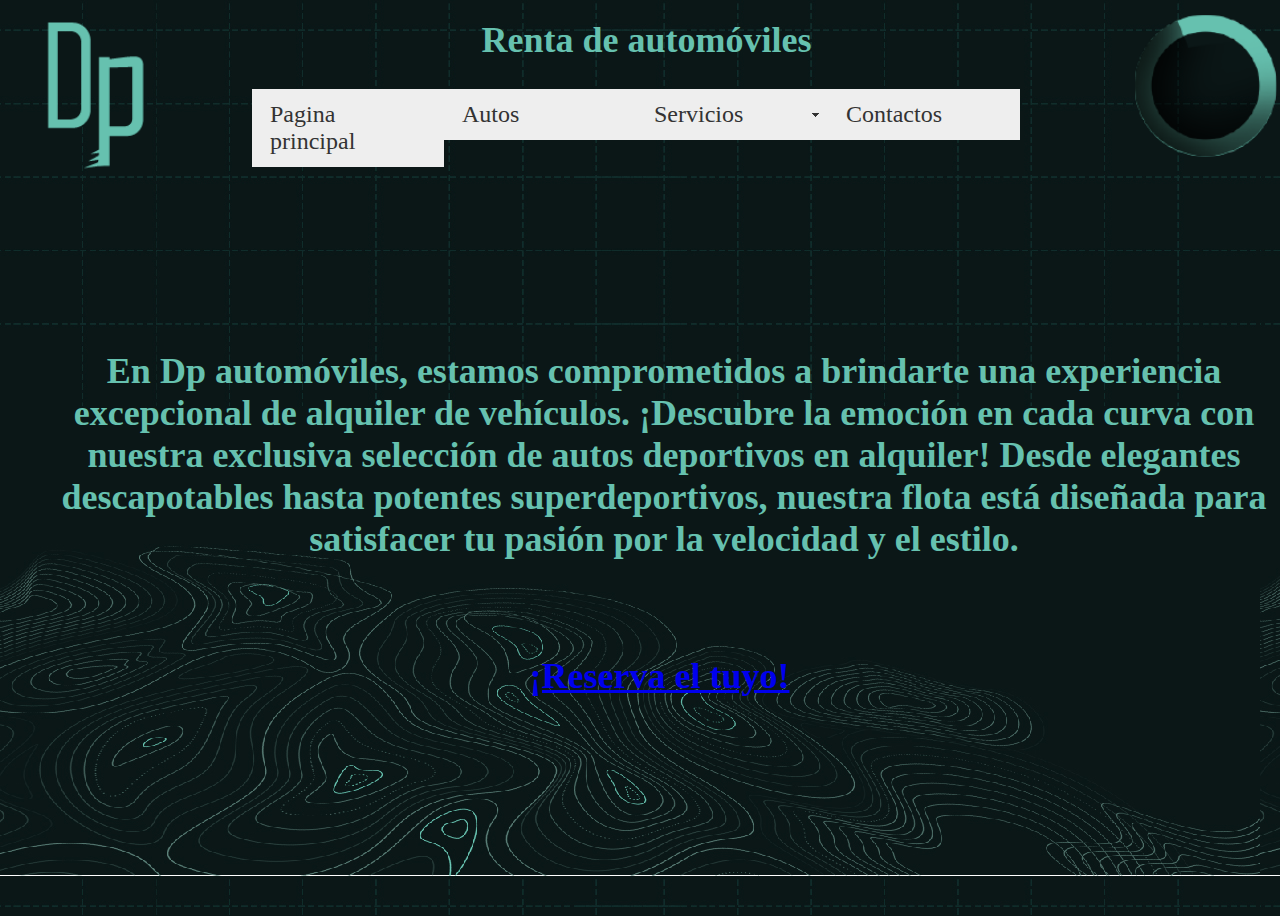
<file: index.html>
<!doctype html>
<html>
<head>
<meta charset="utf-8">
<title>Renta de automóviles</title>
<style type="text/css">
#contenedor {
	height: 900px;
	width: 1280px;
	left: 100px;
	background-image: none;
}
#encabezado {
	height: 148px;
	width: 1280px;
	left: 9px;
	position: absolute;
	font-family: "Agency FB";
	color: rgb(204,255,255);
}
#menu {
	position: absolute;
	height: 71px;
	width: 770px;
	left: 252px;
	top: 89px;
}
#contenido {
	position: absolute;
	left: 22px;
	top: 197px;
	width: 1284px;
	height: 589px;
	z-index: 1;
}
#apDiv1 {
	position: absolute;
	left: 32px;
	top: 9px;
	width: 131px;
	height: 148px;
	z-index: 2;
}
#apDiv2 {
	position: absolute;
	left: 355px;
	top: 11px;
	width: 565px;
	height: 48px;
	z-index: 2;
	font-family: "Agency FB";
}
#apDiv2 div h1 strong {
}
div strong {
	font-size: 36px;
	color: #66c1af;
}
body,td,th {
	font-family: "Agency FB";
	font-size: 24px;
}
#apDiv3 {
	position: absolute;
	left: 1126px;
	top: 6px;
	width: 153px;
	height: 136px;
	z-index: 2;
}
#apDiv4 {
	position: absolute;
	left: 380px;
	top: 415px;
	width: 515px;
	height: 73px;
	z-index: 2;
}
</style>
<link href="SpryAssets/SpryMenuBarHorizontal.css" rel="stylesheet" type="text/css">
<script src="SpryAssets/SpryMenuBar.js" type="text/javascript"></script>
</head><body background="Img/fondo1-01-01.jpg">







<div id="contenedor">
  <div id="encabezado">
  <div id="apDiv1"><img src="Img/logo-02.png" width="109" height="157"></div><div id="apDiv2">
  <div align="center"> <strong>Renta de automóviles</strong>  </div>
</div><div id="apDiv3"><img src="Img/log 2-03.png" width="142" height="143"></div></div>
  <div id="menu">
    
      <div align="center">
        <ul id="MenuBar1" class="MenuBarHorizontal">
          <li><a href="index.html">Pagina principal</a>          </li>
          <li><a href="autos.html">Autos</a></li>
          <li><a class="MenuBarItemSubmenu" href="servicios.html">Servicios</a>
            <ul>
              <li><a href="mantenimiento.html">Mantenimiento</a>              </li>
<li><a href="montallantas.html">Montallantas</a></li>
<li><a href="alineacion.html">Alineación</a></li>
<li><a href="balanceo.html">Balanceo</a></li>
            </ul>
          </li>
          <li><a href="contactos.html">Contactos</a></li>
        </ul>
      </div>
  </div>
  <div id="contenido">
    <p>&nbsp;</p>
    <p><strong><br />
    </strong></p>
    <strong>
    <p align="center" dir="ltr">En Dp automóviles, estamos comprometidos a brindarte una experiencia excepcional de alquiler de vehículos. ¡Descubre la emoción en cada curva con nuestra exclusiva selección de autos deportivos en alquiler! Desde elegantes descapotables hasta potentes superdeportivos, nuestra flota está diseñada para satisfacer tu pasión por la velocidad y el estilo.</p>
    </strong><br><div id="apDiv4">
      <div align="center"></div>
      <div align="center">
        <h1><strong id="docs-internal-guid-8c7a1ccf-7fff-4527-b47b-cc0b9ca6d9b8"><a href="autos.html">¡Reserva el tuyo!</a></strong></h1>
      </div>
    </div>
  </div>
</div>
<script type="text/javascript">
var MenuBar1 = new Spry.Widget.MenuBar("MenuBar1", {imgDown:"SpryAssets/SpryMenuBarDownHover.gif", imgRight:"SpryAssets/SpryMenuBarRightHover.gif"});
  </script>
</body>
</html>
</file>
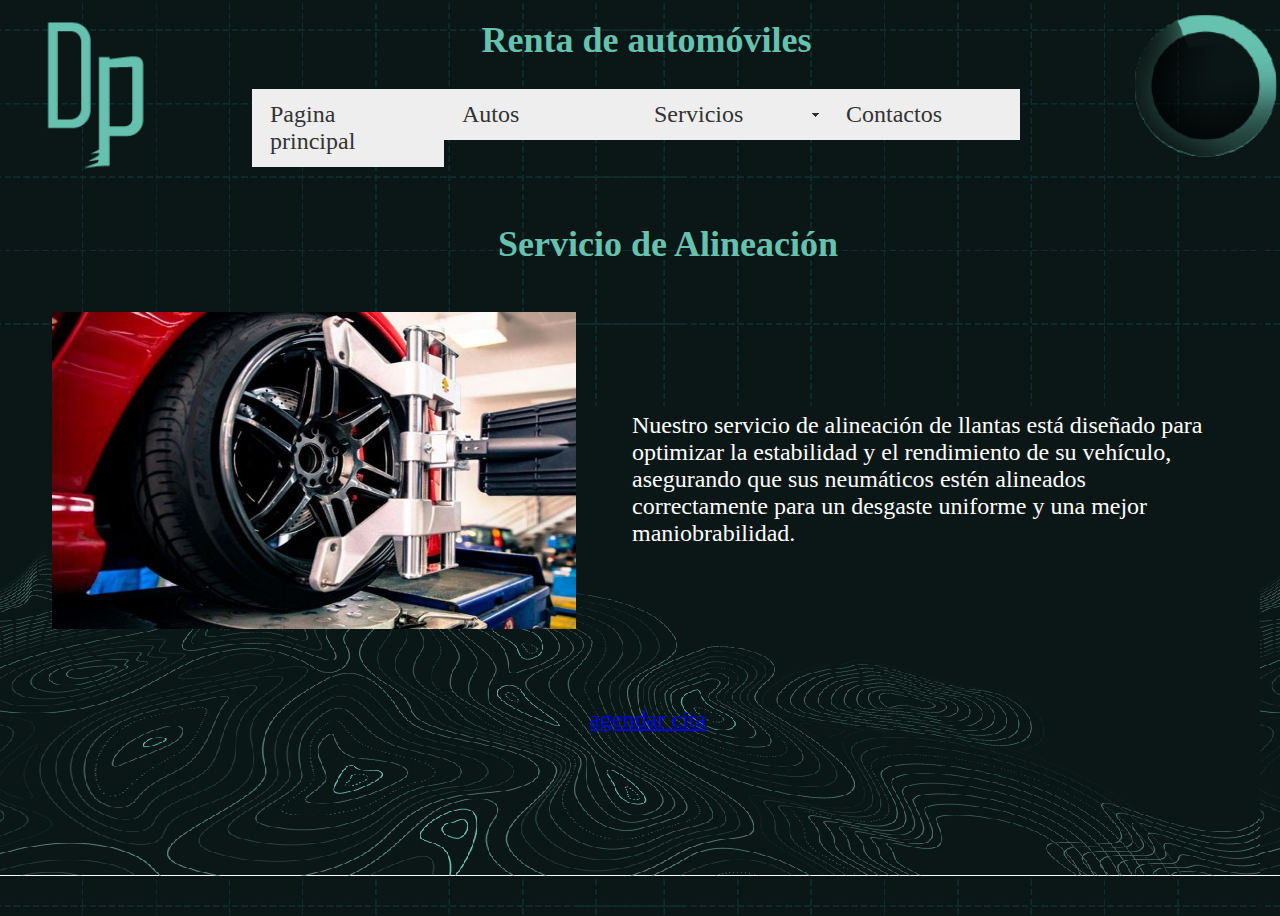
<file: alineacion.html>
<!doctype html>
<html>
<head>
<meta charset="utf-8">
<title>Renta de automóviles</title>
<style type="text/css">
#contenedor {
	height: 900px;
	width: 1280px;
	left: 100px;
	background-image: none;
}
#encabezado {
	height: 148px;
	width: 1280px;
	left: 9px;
	position: absolute;
	font-family: "Agency FB";
	color: rgb(204,255,255);
}
#menu {
	position: absolute;
	height: 71px;
	width: 770px;
	left: 252px;
	top: 89px;
}
#contenido {
	position: absolute;
	left: 22px;
	top: 197px;
	width: 1284px;
	height: 589px;
	z-index: 1;
}
#apDiv1 {
	position: absolute;
	left: 32px;
	top: 9px;
	width: 131px;
	height: 148px;
	z-index: 2;
}
#apDiv2 {
	position: absolute;
	left: 355px;
	top: 11px;
	width: 565px;
	height: 48px;
	z-index: 2;
	font-family: "Agency FB";
}
#apDiv2 div h1 strong {
}
div strong {
	font-size: 36px;
	color: #66c1af;
}
body,td,th {
	font-family: "Agency FB";
	font-size: 24px;
}
#apDiv3 {
	position: absolute;
	left: 1126px;
	top: 6px;
	width: 153px;
	height: 136px;
	z-index: 2;
}
#apDiv4 {
	position: absolute;
	left: 380px;
	top: 415px;
	width: 515px;
	height: 73px;
	z-index: 2;
}
#apDiv5 {
	position: absolute;
	left: 358px;
	top: 26px;
	width: 576px;
	height: 56px;
	z-index: 2;
}
#apDiv6 {
	position: absolute;
	left: 30px;
	top: 115px;
	width: 526px;
	height: 319px;
	z-index: 2;
}
#apDiv7 {
	position: absolute;
	left: 610px;
	top: 215px;
	width: 580px;
	height: 126px;
	z-index: 3;
}
#apDiv7 {
	color: #FFF;
}
#apDiv8 {
	position: absolute;
	left: 527px;
	top: 509px;
	width: 198px;
	height: 42px;
	z-index: 4;
}

</style>
<link href="SpryAssets/SpryMenuBarHorizontal.css" rel="stylesheet" type="text/css">
<script src="SpryAssets/SpryMenuBar.js" type="text/javascript"></script>
</head><body background="Img/fondo1-01-01.jpg">







<div id="contenedor">
  <div id="encabezado">
  <div id="apDiv1"><img src="Img/logo-02.png" width="109" height="157"></div><div id="apDiv2">
  <div align="center"> <strong>Renta de automóviles</strong>  </div>
</div><div id="apDiv3"><img src="Img/log 2-03.png" width="142" height="143"></div></div>
  <div id="menu">
    
      <div align="center">
        <ul id="MenuBar1" class="MenuBarHorizontal">
          <li><a href="index.html">Pagina principal</a>          </li>
          <li><a href="autos.html">Autos</a></li>
          <li><a class="MenuBarItemSubmenu" href="servicios.html">Servicios</a>
            <ul>
              <li><a href="mantenimiento.html">Mantenimiento</a>              </li>
<li><a href="montallantas.html">Montallantas</a></li>
<li><a href="alineacion.html">Alineación</a></li>
<li><a href="balanceo.html">Balanceo</a></li>
            </ul>
          </li>
          <li><a href="contactos.html">Contactos</a></li>
        </ul>
      </div>
  </div>
  <div id="contenido">
   
   <div id="apDiv5">
  <div align="center"><strong id="docs-internal-guid-d289a1a0-7fff-f9f1-6848-6adc1b70aca1">Servicio de Alineación </strong></div>
</div>
    
<div id="apDiv6"><img src="Img/NAZ_fffe9929753e4df891abf985d3e5565e.jpg" width="524" height="317"></div>
<div id="apDiv7">Nuestro servicio de alineación de llantas está diseñado para optimizar la estabilidad y el rendimiento de su vehículo, asegurando que sus neumáticos estén alineados correctamente para un desgaste uniforme y una mejor maniobrabilidad.  </div>
<div id="apDiv8">
<div align="center"><a href="#" class="btn btn-primary">agendar cita</a></div>
  </div></div>
    
   
  </div>
</div>
<script type="text/javascript">
var MenuBar1 = new Spry.Widget.MenuBar("MenuBar1", {imgDown:"SpryAssets/SpryMenuBarDownHover.gif", imgRight:"SpryAssets/SpryMenuBarRightHover.gif"});
</script>
</body>
</html>
</file>
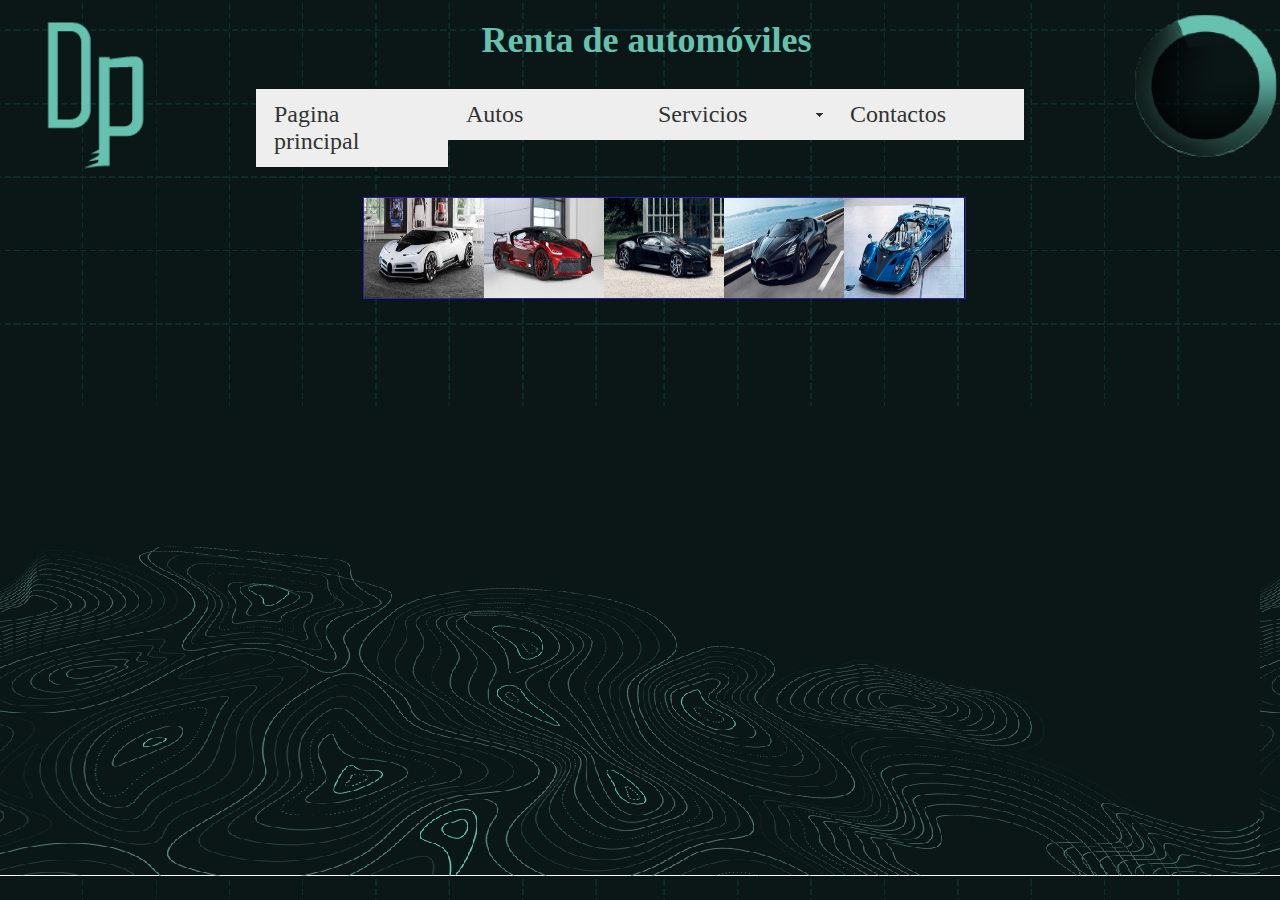
<file: autos.html>
<!doctype html>
<html>
<head>
<meta charset="utf-8">
<title>Renta de automóviles</title>
<style type="text/css">
#contenedor {
	height: 900px;
	width: 1280px;
	left: 100px;
	background-image: none;
}
#encabezado {
	height: 148px;
	width: 1280px;
	left: 9px;
	position: absolute;
	font-family: "Agency FB";
	color: rgb(204,255,255);
}
#menu {
	position: absolute;
	height: 71px;
	width: 770px;
	left: 256px;
	top: 89px;
}
#contenido {
	position: absolute;
	left: 22px;
	top: 197px;
	width: 1284px;
	height: 589px;
	z-index: 1;
}
#apDiv1 {
	position: absolute;
	left: 32px;
	top: 9px;
	width: 131px;
	height: 148px;
	z-index: 2;
}
#apDiv2 {
	position: absolute;
	left: 355px;
	top: 11px;
	width: 565px;
	height: 48px;
	z-index: 2;
	font-family: "Agency FB";
}
#apDiv2 div h1 strong {
}
div strong {
	font-size: 36px;
	color: #66c1af;
}
body,td,th {
	font-family: "Agency FB";
	font-size: 24px;
}
#apDiv3 {
	position: absolute;
	left: 1126px;
	top: 6px;
	width: 153px;
	height: 136px;
	z-index: 2;
}
#apDiv4 {
	position: absolute;
	left: 380px;
	top: 415px;
	width: 515px;
	height: 73px;
	z-index: 2;
}

#galeria1 {
	border: 1px solid #1e0eac;
}
#galeria1 {
	margin: auto;
	height: 100px;
	width: 601px;
	border: 1px solid rgb(42,31,170);
}
#contenedor {
	height: 400px;
	width: 600px;
	margin-top: 0px;
	border-top-width: 0px;
	border-right-width: 0px;
	border-bottom-width: 0px;
	border-left-width: 0px;
	border-top-style: none;
	border-right-style: none;
	border-bottom-style: none;
	border-left-style: none;
}
#carro1 {
	height: 400px;
	width: 600px;
	border: 1px solid rgb(0,0,255);
	position: absolute;
	visibility: hidden;
}
#carro2 {
	height: 400px;
	width: 600px;
	border: 1px solid rgb(0,0,255);
	position: absolute;
	visibility: hidden;
}
#carro3 {
	height: 400px;
	width: 600px;
	border: 1px solid rgb(0,0,255);
	position: absolute;
	visibility: hidden;
}
#carro4 {
	height: 400px;
	width: 600px;
	border: 1px solid rgb(0,0,255);
	position: absolute;
	visibility: hidden;
}
#carro5 {
	height: 400px;
	width: 600px;
	border: 1px solid rgb(42,31,255);
	position: absolute;
	visibility: hidden;
}

</style>
<link href="SpryAssets/SpryMenuBarHorizontal.css" rel="stylesheet" type="text/css">
<script src="SpryAssets/SpryMenuBar.js" type="text/javascript">
</script>

<script type="text/javascript">
function MM_showHideLayers() { //v9.0
  var i,p,v,obj,args=MM_showHideLayers.arguments;
  for (i=0; i<(args.length-2); i+=3) 
  with (document) if (getElementById && ((obj=getElementById(args[i]))!=null)) { v=args[i+2];
    if (obj.style) { obj=obj.style; v=(v=='show')?'visible':(v=='hide')?'hidden':v; }
    obj.visibility=v; }
}
</script>

</head><body background="Img/fondo1-01-01.jpg">







<div id="contenedor">
  <div id="encabezado">
  <div id="apDiv1"><img src="Img/logo-02.png" width="109" height="157"></div><div id="apDiv2">
  <div align="center"> <strong>Renta de automóviles</strong>  </div>
</div><div id="apDiv3"><img src="Img/log 2-03.png" width="142" height="143"></div></div>
  <div id="menu">
    
      <div align="center">
        <ul id="MenuBar1" class="MenuBarHorizontal">
          <li><a href="index.html">Pagina principal</a>          </li>
          <li><a href="autos.html">Autos</a></li>
          <li><a class="MenuBarItemSubmenu" href="servicios.html">Servicios</a>
            <ul>
              <li><a href="mantenimiento.html">Mantenimiento</a>              </li>
<li><a href="montallantas.html">Montallantas</a></li>
<li><a href="alineacion.html">Alineación</a></li>
<li><a href="balanceo.html">Balanceo</a></li>
            </ul>
          </li>
          <li><a href="contactos.html">Contactos</a></li>
        </ul>
      </div>
  </div>
  <div id="contenido">
  <div id="galeria1"><a href="carro 1.html"><img src="Img/bugatti-centodieci-1-1596357866.jpg" width="120" height="100" onmouseover="MM_showHideLayers('carro1','','show')" onmouseout="MM_showHideLayers('carro1','','hide')" /></a><a href="carro 2.html"><img src="Img/bugatti-divo-lady-bug-2020-1600-05-1614854784.jpg" width="120" height="100" onmouseover="MM_showHideLayers('carro2','','show')" onmouseout="MM_showHideLayers('carro2','','hide')" /></a><a href="carro 3.html"><img src="Img/bugatti-la-voiture-noire-24-1622896335.jpg" width="120" height="100" onmouseover="MM_showHideLayers('carro3','','show')" onmouseout="MM_showHideLayers('carro3','','hide')" /></a><a href="carro 4.html"><img src="Img/bugatti-mistral-roadster-101-1660658847.jpg" width="120" height="100" onmouseover="MM_showHideLayers('carro4','','show')" onmouseout="MM_showHideLayers('carro4','','hide')" /></a><a href="carro 5.html"><img src="Img/pagani-zonda-hp-barchetta.jpg" width="120" height="100" onmouseover="MM_showHideLayers('carro5','','show')" onmouseout="MM_showHideLayers('carro5','','hide')" /></a>
  <div id="contenedor">
    <div id="carro1"><img src="Img/bugatti-centodieci-1-1596357866.jpg" width="600" height="336" /></div>
    <div id="carro2"><img src="Img/bugatti-divo-lady-bug-2020-1600-05-1614854784.jpg" width="600" height="337" /></div>
    <div id="carro3"><img src="Img/bugatti-la-voiture-noire-24-1622896335.jpg" width="600" height="336" /></div>
    <div id="carro4"><img src="Img/bugatti-mistral-roadster-101-1660658847.jpg" width="600" height="299" /></div>
    <div id="carro5"><img src="Img/pagani-zonda-hp-barchetta.jpg" width="600" height="336" /></div>
    
  </div>
</div>
    
  </div>
</div>
<script type="text/javascript">
var MenuBar1 = new Spry.Widget.MenuBar("MenuBar1", {imgDown:"SpryAssets/SpryMenuBarDownHover.gif", imgRight:"SpryAssets/SpryMenuBarRightHover.gif"});
</script>
</body>
</html>
</file>
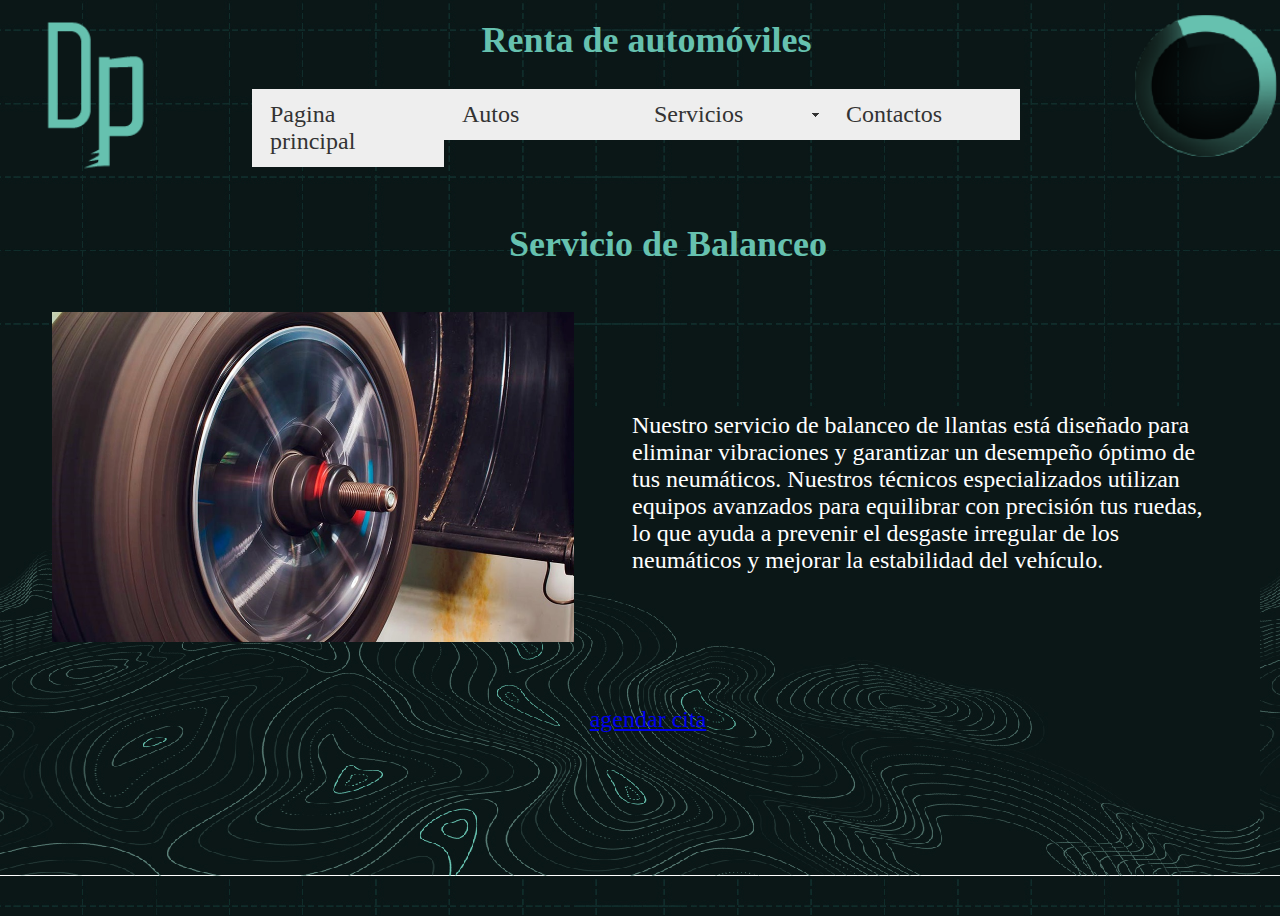
<file: balanceo.html>
<!doctype html>
<html>
<head>
<meta charset="utf-8">
<title>Renta de automóviles</title>
<style type="text/css">
#contenedor {
	height: 900px;
	width: 1280px;
	left: 100px;
	background-image: none;
}
#encabezado {
	height: 148px;
	width: 1280px;
	left: 9px;
	position: absolute;
	font-family: "Agency FB";
	color: rgb(204,255,255);
}
#menu {
	position: absolute;
	height: 71px;
	width: 770px;
	left: 252px;
	top: 89px;
}
#contenido {
	position: absolute;
	left: 22px;
	top: 197px;
	width: 1284px;
	height: 589px;
	z-index: 1;
}
#apDiv1 {
	position: absolute;
	left: 32px;
	top: 9px;
	width: 131px;
	height: 148px;
	z-index: 2;
}
#apDiv2 {
	position: absolute;
	left: 355px;
	top: 11px;
	width: 565px;
	height: 48px;
	z-index: 2;
	font-family: "Agency FB";
}
#apDiv2 div h1 strong {
}
div strong {
	font-size: 36px;
	color: #66c1af;
}
body,td,th {
	font-family: "Agency FB";
	font-size: 24px;
}
#apDiv3 {
	position: absolute;
	left: 1126px;
	top: 6px;
	width: 153px;
	height: 136px;
	z-index: 2;
}
#apDiv4 {
	position: absolute;
	left: 380px;
	top: 415px;
	width: 515px;
	height: 73px;
	z-index: 2;
}
#apDiv5 {
	position: absolute;
	left: 358px;
	top: 26px;
	width: 576px;
	height: 56px;
	z-index: 2;
}
#apDiv6 {
	position: absolute;
	left: 30px;
	top: 115px;
	width: 526px;
	height: 319px;
	z-index: 2;
}
#apDiv7 {
	position: absolute;
	left: 610px;
	top: 215px;
	width: 580px;
	height: 126px;
	z-index: 3;
}
#apDiv7 {
	color: #FFF;
}
#apDiv8 {
	position: absolute;
	left: 527px;
	top: 509px;
	width: 198px;
	height: 42px;
	z-index: 4;
}

</style>
<link href="SpryAssets/SpryMenuBarHorizontal.css" rel="stylesheet" type="text/css">
<script src="SpryAssets/SpryMenuBar.js" type="text/javascript"></script>
</head><body background="Img/fondo1-01-01.jpg">







<div id="contenedor">
  <div id="encabezado">
  <div id="apDiv1"><img src="Img/logo-02.png" width="109" height="157"></div><div id="apDiv2">
  <div align="center"> <strong>Renta de automóviles</strong>  </div>
</div><div id="apDiv3"><img src="Img/log 2-03.png" width="142" height="143"></div></div>
  <div id="menu">
    
      <div align="center">
        <ul id="MenuBar1" class="MenuBarHorizontal">
          <li><a href="index.html">Pagina principal</a>          </li>
          <li><a href="autos.html">Autos</a></li>
          <li><a class="MenuBarItemSubmenu" href="servicios.html">Servicios</a>
            <ul>
              <li><a href="mantenimiento.html">Mantenimiento</a>              </li>
<li><a href="montallantas.html">Montallantas</a></li>
<li><a href="alineacion.html">Alineación</a></li>
<li><a href="balanceo.html">Balanceo</a></li>
            </ul>
          </li>
          <li><a href="contactos.html">Contactos</a></li>
        </ul>
      </div>
  </div>
  <div id="contenido">
    <div id="apDiv5">
  <div align="center"><strong id="docs-internal-guid-d289a1a0-7fff-f9f1-6848-6adc1b70aca1">Servicio de Balanceo </strong></div>
</div>
    
<div id="apDiv6"><img src="Img/balanceo-de-las-llantas.jpg" width="522" height="330"></div>
<div id="apDiv7">Nuestro servicio de balanceo de llantas está diseñado para eliminar vibraciones y garantizar un desempeño óptimo de tus neumáticos. Nuestros técnicos especializados utilizan equipos avanzados para equilibrar con precisión tus ruedas, lo que ayuda a prevenir el desgaste irregular de los neumáticos y mejorar la estabilidad del vehículo.</div>
<div id="apDiv8">
<div align="center"><a href="#" class="btn btn-primary">agendar cita</a></div>
  </div></div>
    
  </div>
</div>
<script type="text/javascript">
var MenuBar1 = new Spry.Widget.MenuBar("MenuBar1", {imgDown:"SpryAssets/SpryMenuBarDownHover.gif", imgRight:"SpryAssets/SpryMenuBarRightHover.gif"});
</script>
</body>
</html>
</file>
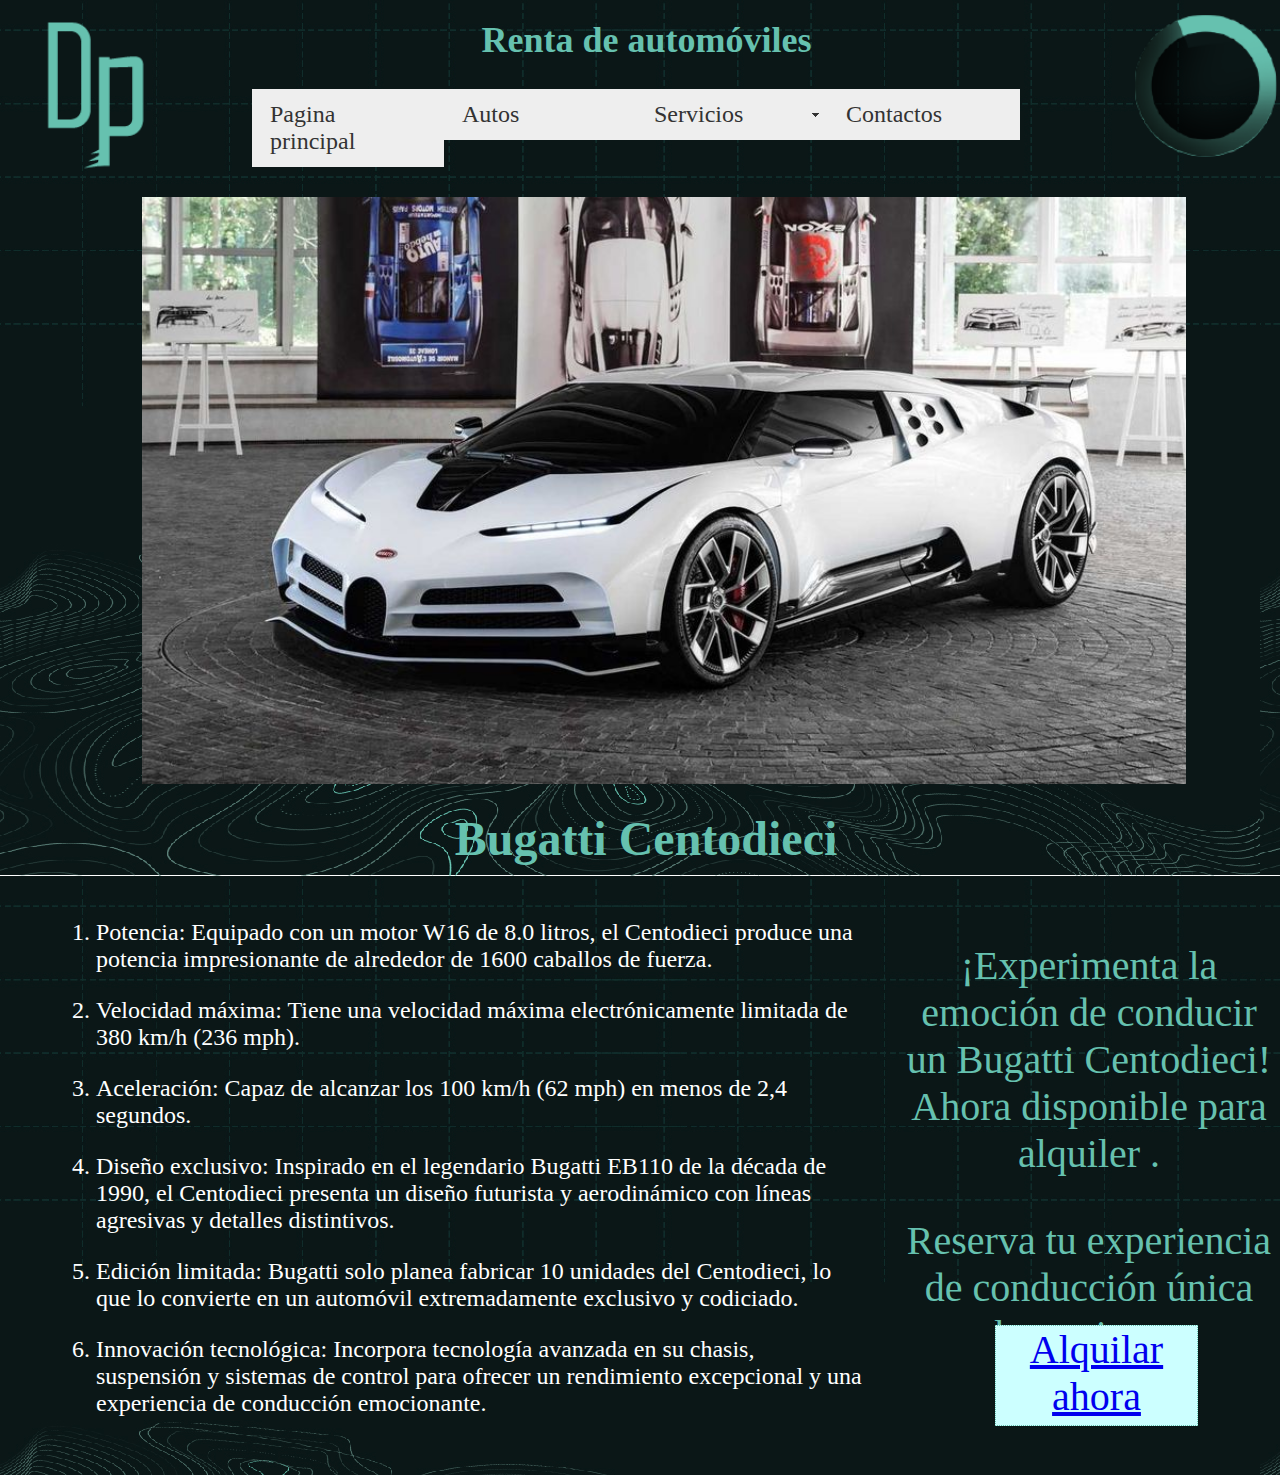
<file: carro 1.html>
<!doctype html>
<html>
<head>
<meta charset="utf-8">
<title>Renta de automóviles</title>
<style type="text/css">
#contenedor {
	height: 900px;
	width: 1280px;
	left: 100px;
	background-image: none;
}
#encabezado {
	height: 148px;
	width: 1280px;
	left: 9px;
	position: absolute;
	font-family: "Agency FB";
	color: rgb(204,255,255);
}
#menu {
	position: absolute;
	height: 71px;
	width: 770px;
	left: 252px;
	top: 89px;
}
#contenido {
	position: absolute;
	left: 22px;
	top: 197px;
	width: 1284px;
	height: 589px;
	z-index: 1;
}
#apDiv1 {
	position: absolute;
	left: 32px;
	top: 9px;
	width: 131px;
	height: 148px;
	z-index: 2;
}
#apDiv2 {
	position: absolute;
	left: 355px;
	top: 11px;
	width: 565px;
	height: 48px;
	z-index: 2;
	font-family: "Agency FB";
}
#apDiv2 div h1 strong {
}
div strong {
	font-size: 36px;
	color: #66c1af;
}
body,td,th {
	font-family: "Agency FB";
	font-size: 24px;
}
#apDiv3 {
	position: absolute;
	left: 1126px;
	top: 6px;
	width: 153px;
	height: 136px;
	z-index: 2;
}
#apDiv4 {
	position: absolute;
	left: 380px;
	top: 415px;
	width: 515px;
	height: 73px;
	z-index: 2;
}
</style>
<link href="SpryAssets/SpryMenuBarHorizontal.css" rel="stylesheet" type="text/css">
<style type="text/css">
#apDiv5 {
	position: absolute;
	left: 373px;
	top: 779px;
	width: 546px;
	height: 81px;
	z-index: 2;
}
#apDiv5 p {
	color: #66c1af;
	font-size: 36px;
	font-family: "Agency FB";
}
#apDiv5 h1 {
	color: #66c1af;
}
#apDiv6 {
	position: absolute;
	left: 56px;
	top: 895px;
	width: 807px;
	height: 580px;
	z-index: 3;
}
#apDiv6 ol li {
	color: #FFF;
}
#apDiv7 {
	position: absolute;
	left: 906px;
	top: 902px;
	width: 366px;
	height: 536px;
	z-index: 4;
}
#apDiv7 {
	color: #66c1af;
	font-family: "Agency FB";
	font-size: 40px;
}
#apDiv8 {
	position: absolute;
	left: 89px;
	top: 423px;
	width: 201px;
	height: 99px;
	z-index: 5;
	background-color: rgb(204,255,255);
	border-top-style: dotted;
	border-right-style: dotted;
	border-bottom-style: dotted;
	border-left-style: dotted;
	border-top-width: 1px;
	border-right-width: 1px;
	border-bottom-width: 1px;
	border-left-width: 1px;
}
</style>
<script src="SpryAssets/SpryMenuBar.js" type="text/javascript"></script>
</head><body background="Img/fondo1-01-01.jpg">







<div id="apDiv5"> 
  <h1 align="center">Bugatti Centodieci</h1>
</div>
<div id="apDiv6">
  <ol>
    <li>
      <p>Potencia: Equipado con un motor W16 de 8.0 litros, el Centodieci produce una potencia impresionante de alrededor de 1600 caballos de fuerza.</p>
    </li>
    <li>
      <p>Velocidad máxima: Tiene una velocidad máxima electrónicamente limitada de 380 km/h (236 mph).</p>
    </li>
    <li>
      <p>Aceleración: Capaz de alcanzar los 100 km/h (62 mph) en menos de 2,4 segundos.</p>
    </li>
    <li>
      <p>Diseño exclusivo: Inspirado en el legendario Bugatti EB110 de la década de 1990, el Centodieci presenta un diseño futurista y aerodinámico con líneas agresivas y detalles distintivos.</p>
    </li>
    <li>
      <p>Edición limitada: Bugatti solo planea fabricar 10 unidades del Centodieci, lo que lo convierte en un automóvil extremadamente exclusivo y codiciado.</p>
    </li>
    <li>
      <p>Innovación tecnológica: Incorpora tecnología avanzada en su chasis, suspensión y sistemas de control para ofrecer un rendimiento excepcional y una experiencia de conducción emocionante.</p>
    </li>
  </ol>
</div>

<div>
  <div id="apDiv7">
    <div align="center">
      <p>¡Experimenta la emoción de conducir un Bugatti Centodieci! Ahora disponible para alquiler .</p>
      <p> Reserva tu experiencia de conducción única hoy mismo.</p>
    </div>
    <div id="apDiv8">
      <div align="center"></div>
      <div align="center"><a href="carro 1.html">Alquilar ahora</a></div>
    </div>
      
  </div>
    
</div>
</div>
<div id="contenedor">
  <div id="encabezado">
  <div id="apDiv1"><img src="Img/logo-02.png" width="109" height="157"></div><div id="apDiv2">
  <div align="center"> <strong>Renta de automóviles</strong>  </div>
</div><div id="apDiv3"><img src="Img/log 2-03.png" width="142" height="143"></div></div>
  <div id="menu">
    
      <div align="center">
        <ul id="MenuBar1" class="MenuBarHorizontal">
          <li><a href="index.html">Pagina principal</a>          </li>
          <li><a href="autos.html">Autos</a></li>
          <li><a class="MenuBarItemSubmenu" href="servicios.html">Servicios</a>
            <ul>
              <li><a href="mantenimiento.html">Mantenimiento</a>              </li>
<li><a href="montallantas.html">Montallantas</a></li>
<li><a href="alineacion.html">Alineación</a></li>
<li><a href="balanceo.html">Balanceo</a></li>
            </ul>
          </li>
          <li><a href="contactos.html">Contactos</a></li>
        </ul>
      </div>
  </div>
  <div id="contenido">
    <div align="center"><img src="Img/bugatti-centodieci-1-1596357866.jpg" width="1044" height="587"></div>
    
  </div>
</div>
<p>&nbsp; </p>
<p>&nbsp;</p>
<script type="text/javascript">
var MenuBar1 = new Spry.Widget.MenuBar("MenuBar1", {imgDown:"SpryAssets/SpryMenuBarDownHover.gif", imgRight:"SpryAssets/SpryMenuBarRightHover.gif"});
  </script>
</body>
</html>
</file>
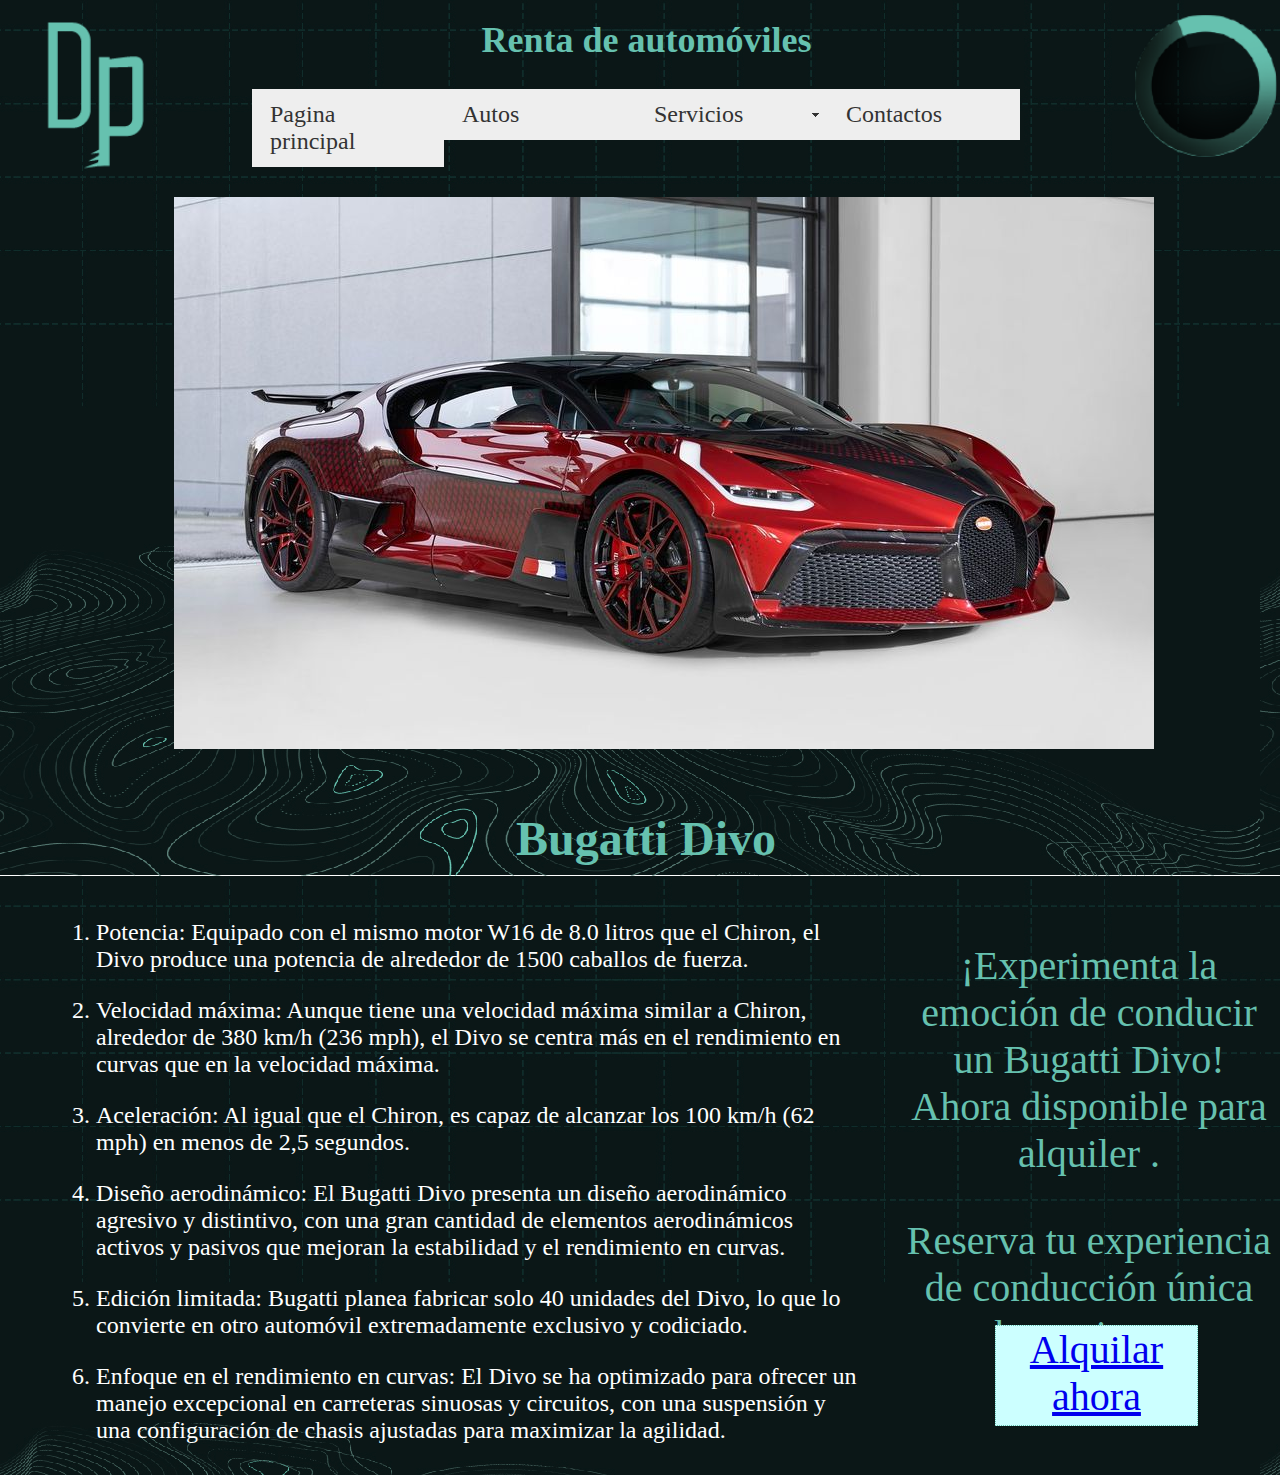
<file: carro 2.html>
<!doctype html>
<html>
<head>
<meta charset="utf-8">
<title>Renta de automóviles</title>
<style type="text/css">
#contenedor {
	height: 900px;
	width: 1280px;
	left: 100px;
	background-image: none;
}
#encabezado {
	height: 148px;
	width: 1280px;
	left: 9px;
	position: absolute;
	font-family: "Agency FB";
	color: rgb(204,255,255);
}
#menu {
	position: absolute;
	height: 71px;
	width: 770px;
	left: 252px;
	top: 89px;
}
#contenido {
	position: absolute;
	left: 22px;
	top: 197px;
	width: 1284px;
	height: 589px;
	z-index: 1;
}
#apDiv1 {
	position: absolute;
	left: 32px;
	top: 9px;
	width: 131px;
	height: 148px;
	z-index: 2;
}
#apDiv2 {
	position: absolute;
	left: 355px;
	top: 11px;
	width: 565px;
	height: 48px;
	z-index: 2;
	font-family: "Agency FB";
}
#apDiv2 div h1 strong {
}
div strong {
	font-size: 36px;
	color: #66c1af;
}
body,td,th {
	font-family: "Agency FB";
	font-size: 24px;
}
#apDiv3 {
	position: absolute;
	left: 1126px;
	top: 6px;
	width: 153px;
	height: 136px;
	z-index: 2;
}
#apDiv4 {
	position: absolute;
	left: 380px;
	top: 415px;
	width: 515px;
	height: 73px;
	z-index: 2;
}
</style>
<link href="SpryAssets/SpryMenuBarHorizontal.css" rel="stylesheet" type="text/css">
<style type="text/css">
#apDiv5 {
	position: absolute;
	left: 373px;
	top: 779px;
	width: 546px;
	height: 81px;
	z-index: 2;
}
#apDiv5 p {
	color: #66c1af;
	font-size: 36px;
	font-family: "Agency FB";
}
#apDiv5 h1 {
	color: #66c1af;
}
#apDiv6 {
	position: absolute;
	left: 56px;
	top: 895px;
	width: 807px;
	height: 580px;
	z-index: 3;
}
#apDiv6 ol li {
	color: #FFF;
}
#apDiv7 {
	position: absolute;
	left: 906px;
	top: 902px;
	width: 366px;
	height: 536px;
	z-index: 4;
}
#apDiv7 {
	color: #66c1af;
	font-family: "Agency FB";
	font-size: 40px;
}
#apDiv8 {
	position: absolute;
	left: 89px;
	top: 423px;
	width: 201px;
	height: 99px;
	z-index: 5;
	background-color: rgb(204,255,255);
	border-top-style: dotted;
	border-right-style: dotted;
	border-bottom-style: dotted;
	border-left-style: dotted;
	border-top-width: 1px;
	border-right-width: 1px;
	border-bottom-width: 1px;
	border-left-width: 1px;
}
</style>
<script src="SpryAssets/SpryMenuBar.js" type="text/javascript"></script>
</head><body background="Img/fondo1-01-01.jpg">







<div id="apDiv5"> 
  <h1 align="center">Bugatti Divo</h1>
</div>
<div id="apDiv6">
  <ol>
    <li>
      <p>Potencia: Equipado con el mismo motor W16 de 8.0 litros que el Chiron, el Divo produce una potencia de alrededor de 1500 caballos de fuerza.</p>
    </li>
    <li>
      <p>Velocidad máxima: Aunque tiene una velocidad máxima similar a Chiron, alrededor de 380 km/h (236 mph), el Divo se centra más en el rendimiento en curvas que en la velocidad máxima.</p>
    </li>
    <li>
      <p>Aceleración: Al igual que el Chiron, es capaz de alcanzar los 100 km/h (62 mph) en menos de 2,5 segundos.</p>
    </li>
    <li>
      <p>Diseño aerodinámico: El Bugatti Divo presenta un diseño aerodinámico agresivo y distintivo, con una gran cantidad de elementos aerodinámicos activos y pasivos que mejoran la estabilidad y el rendimiento en curvas.</p>
    </li>
    <li>
      <p>Edición limitada: Bugatti planea fabricar solo 40 unidades del Divo, lo que lo convierte en otro automóvil extremadamente exclusivo y codiciado.</p>
    </li>
    <li>
      <p>Enfoque en el rendimiento en curvas: El Divo se ha optimizado para ofrecer un manejo excepcional en carreteras sinuosas y circuitos, con una suspensión y una configuración de chasis ajustadas para maximizar la agilidad.</p>
    </li>
  </ol>
</div>

<div>
  <div id="apDiv7">
    <div align="center">
      <p>¡Experimenta la emoción de conducir un Bugatti Divo! Ahora disponible para alquiler .</p>
      <p> Reserva tu experiencia de conducción única hoy mismo.</p>
    </div>
    <div id="apDiv8">
      <div align="center"></div>
      <div align="center"><a href="carro 2.html">Alquilar ahora</a></div>
    </div>
      
  </div>
    
</div>
</div>
<div id="contenedor">
  <div id="encabezado">
  <div id="apDiv1"><img src="Img/logo-02.png" width="109" height="157"></div><div id="apDiv2">
  <div align="center"> <strong>Renta de automóviles</strong>  </div>
</div><div id="apDiv3"><img src="Img/log 2-03.png" width="142" height="143"></div></div>
  <div id="menu">
    
      <div align="center">
        <ul id="MenuBar1" class="MenuBarHorizontal">
          <li><a href="index.html">Pagina principal</a>          </li>
          <li><a href="autos.html">Autos</a></li>
          <li><a class="MenuBarItemSubmenu" href="servicios.html">Servicios</a>
            <ul>
              <li><a href="mantenimiento.html">Mantenimiento</a>              </li>
<li><a href="montallantas.html">Montallantas</a></li>
<li><a href="alineacion.html">Alineación</a></li>
<li><a href="balanceo.html">Balanceo</a></li>
            </ul>
          </li>
          <li><a href="contactos.html">Contactos</a></li>
        </ul>
      </div>
  </div>
  <div id="contenido">
    <div align="center"><img src="Img/bugatti-divo-lady-bug-2020-1600-05-1614854784.jpg" width="980" height="552"></div>
    
  </div>
</div>
<p>&nbsp; </p>
<p>&nbsp;</p>
<script type="text/javascript">
var MenuBar1 = new Spry.Widget.MenuBar("MenuBar1", {imgDown:"SpryAssets/SpryMenuBarDownHover.gif", imgRight:"SpryAssets/SpryMenuBarRightHover.gif"});
  </script>
</body>
</html>
</file>
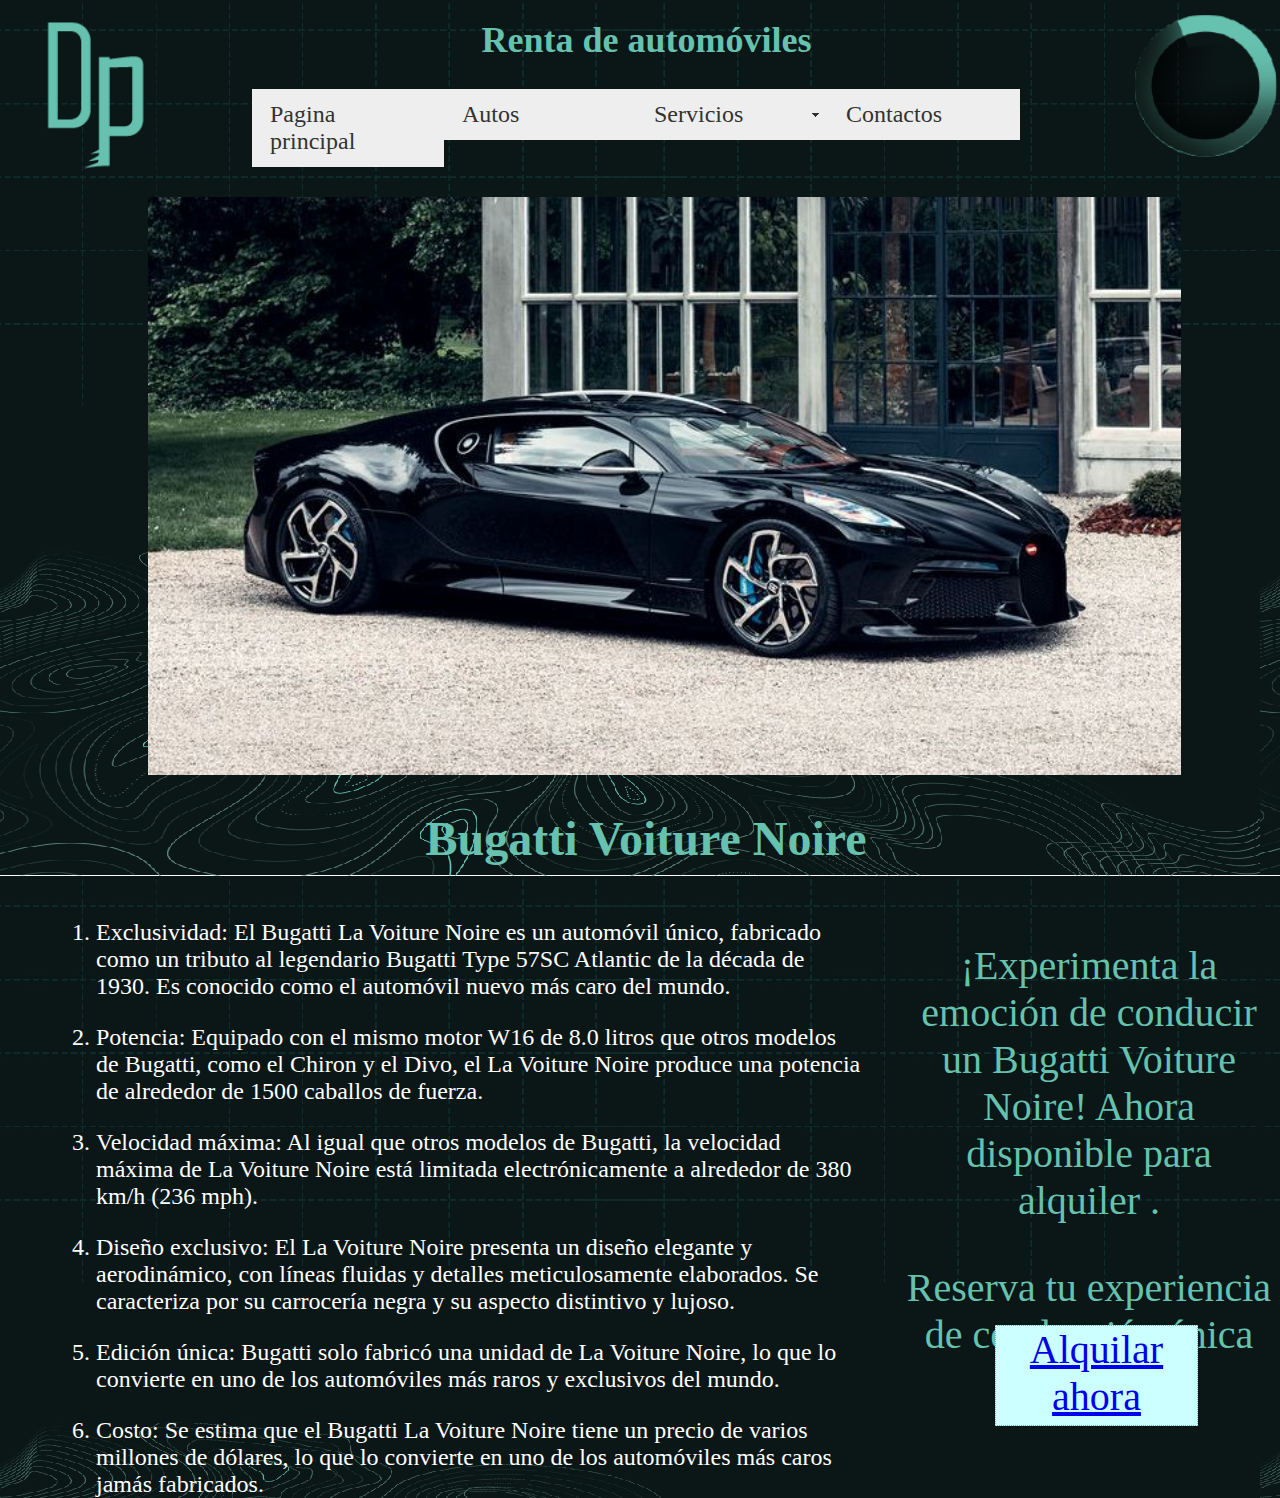
<file: carro 3.html>
<!doctype html>
<html>
<head>
<meta charset="utf-8">
<title>Renta de automóviles</title>
<style type="text/css">
#contenedor {
	height: 900px;
	width: 1280px;
	left: 100px;
	background-image: none;
}
#encabezado {
	height: 148px;
	width: 1280px;
	left: 9px;
	position: absolute;
	font-family: "Agency FB";
	color: rgb(204,255,255);
}
#menu {
	position: absolute;
	height: 71px;
	width: 770px;
	left: 252px;
	top: 89px;
}
#contenido {
	position: absolute;
	left: 22px;
	top: 197px;
	width: 1284px;
	height: 589px;
	z-index: 1;
}
#apDiv1 {
	position: absolute;
	left: 32px;
	top: 9px;
	width: 131px;
	height: 148px;
	z-index: 2;
}
#apDiv2 {
	position: absolute;
	left: 355px;
	top: 11px;
	width: 565px;
	height: 48px;
	z-index: 2;
	font-family: "Agency FB";
}
#apDiv2 div h1 strong {
}
div strong {
	font-size: 36px;
	color: #66c1af;
}
body,td,th {
	font-family: "Agency FB";
	font-size: 24px;
}
#apDiv3 {
	position: absolute;
	left: 1126px;
	top: 6px;
	width: 153px;
	height: 136px;
	z-index: 2;
}
#apDiv4 {
	position: absolute;
	left: 380px;
	top: 415px;
	width: 515px;
	height: 73px;
	z-index: 2;
}
</style>
<link href="SpryAssets/SpryMenuBarHorizontal.css" rel="stylesheet" type="text/css">
<style type="text/css">
#apDiv5 {
	position: absolute;
	left: 373px;
	top: 779px;
	width: 546px;
	height: 81px;
	z-index: 2;
}
#apDiv5 p {
	color: #66c1af;
	font-size: 36px;
	font-family: "Agency FB";
}
#apDiv5 h1 {
	color: #66c1af;
}
#apDiv6 {
	position: absolute;
	left: 56px;
	top: 895px;
	width: 807px;
	height: 580px;
	z-index: 3;
}
#apDiv6 ol li {
	color: #FFF;
}
#apDiv7 {
	position: absolute;
	left: 906px;
	top: 902px;
	width: 366px;
	height: 536px;
	z-index: 4;
}
#apDiv7 {
	color: #66c1af;
	font-family: "Agency FB";
	font-size: 40px;
}
#apDiv8 {
	position: absolute;
	left: 89px;
	top: 423px;
	width: 201px;
	height: 99px;
	z-index: 5;
	background-color: rgb(204,255,255);
	border-top-style: dotted;
	border-right-style: dotted;
	border-bottom-style: dotted;
	border-left-style: dotted;
	border-top-width: 1px;
	border-right-width: 1px;
	border-bottom-width: 1px;
	border-left-width: 1px;
}
</style>
<script src="SpryAssets/SpryMenuBar.js" type="text/javascript"></script>
</head><body background="Img/fondo1-01-01.jpg">







<div id="apDiv5"> 
  <h1 align="center">Bugatti Voiture Noire</h1>
</div>
<div id="apDiv6">
  <ol>
    <li>
      <p>Exclusividad: El Bugatti La Voiture Noire es un automóvil único, fabricado como un tributo al legendario Bugatti Type 57SC Atlantic de la década de 1930. Es conocido como el automóvil nuevo más caro del mundo.</p>
    </li>
    <li>
      <p>Potencia: Equipado con el mismo motor W16 de 8.0 litros que otros modelos de Bugatti, como el Chiron y el Divo, el La Voiture Noire produce una potencia de alrededor de 1500 caballos de fuerza.</p>
    </li>
    <li>
      <p>Velocidad máxima: Al igual que otros modelos de Bugatti, la velocidad máxima de La Voiture Noire está limitada electrónicamente a alrededor de 380 km/h (236 mph).</p>
    </li>
    <li>
      <p>Diseño exclusivo: El La Voiture Noire presenta un diseño elegante y aerodinámico, con líneas fluidas y detalles meticulosamente elaborados. Se caracteriza por su carrocería negra y su aspecto distintivo y lujoso.</p>
    </li>
    <li>
      <p>Edición única: Bugatti solo fabricó una unidad de La Voiture Noire, lo que lo convierte en uno de los automóviles más raros y exclusivos del mundo.</p>
    </li>
    <li>
      <p>Costo: Se estima que el Bugatti La Voiture Noire tiene un precio de varios millones de dólares, lo que lo convierte en uno de los automóviles más caros jamás fabricados.</p>
    </li>
  </ol></div>

<div>
  <div id="apDiv7">
    <div align="center">
      <p>¡Experimenta la emoción de conducir un Bugatti Voiture Noire! Ahora disponible para alquiler .</p>
      <p> Reserva tu experiencia de conducción única hoy mismo.</p>
    </div>
    <div id="apDiv8">
      <div align="center"></div>
      <div align="center"><a href="carro 3.html">Alquilar ahora</a></div>
    </div>
      
  </div>
    
</div>
</div>
<div id="contenedor">
  <div id="encabezado">
  <div id="apDiv1"><img src="Img/logo-02.png" width="109" height="157"></div><div id="apDiv2">
  <div align="center"> <strong>Renta de automóviles</strong>  </div>
</div><div id="apDiv3"><img src="Img/log 2-03.png" width="142" height="143"></div></div>
  <div id="menu">
    
      <div align="center">
        <ul id="MenuBar1" class="MenuBarHorizontal">
          <li><a href="index.html">Pagina principal</a>          </li>
          <li><a href="autos.html">Autos</a></li>
          <li><a class="MenuBarItemSubmenu" href="servicios.html">Servicios</a>
            <ul>
              <li><a href="mantenimiento.html">Mantenimiento</a>              </li>
<li><a href="montallantas.html">Montallantas</a></li>
<li><a href="alineacion.html">Alineación</a></li>
<li><a href="balanceo.html">Balanceo</a></li>
            </ul>
          </li>
          <li><a href="contactos.html">Contactos</a></li>
        </ul>
      </div>
  </div>
  <div id="contenido">
    <div align="center"><img src="Img/bugatti-la-voiture-noire-24-1622896335.jpg" width="1033" height="578"></div>
    
  </div>
</div>
<p>&nbsp; </p>
<p>&nbsp;</p>
<script type="text/javascript">
var MenuBar1 = new Spry.Widget.MenuBar("MenuBar1", {imgDown:"SpryAssets/SpryMenuBarDownHover.gif", imgRight:"SpryAssets/SpryMenuBarRightHover.gif"});
  </script>
</body>
</html>
</file>
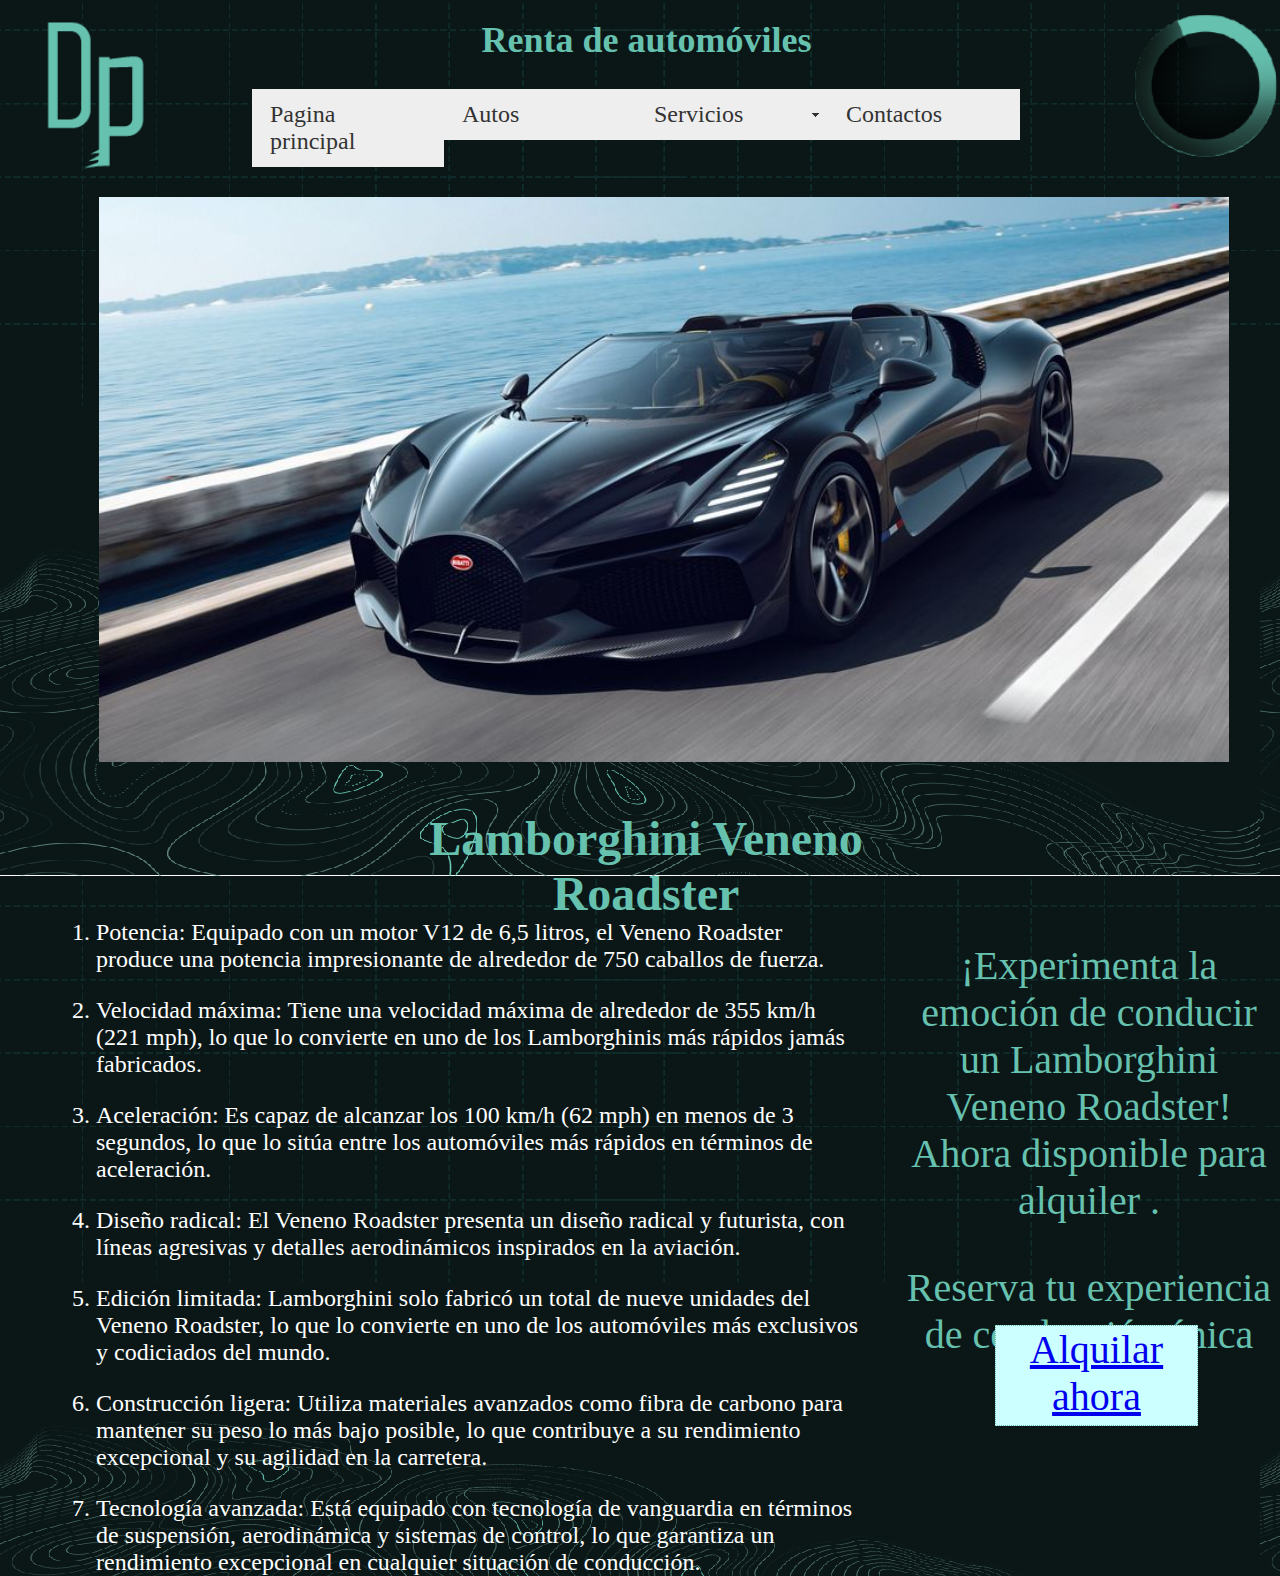
<file: carro 4.html>
<!doctype html>
<html>
<head>
<meta charset="utf-8">
<title>Renta de automóviles</title>
<style type="text/css">
#contenedor {
	height: 900px;
	width: 1280px;
	left: 100px;
	background-image: none;
}
#encabezado {
	height: 148px;
	width: 1280px;
	left: 9px;
	position: absolute;
	font-family: "Agency FB";
	color: rgb(204,255,255);
}
#menu {
	position: absolute;
	height: 71px;
	width: 770px;
	left: 252px;
	top: 89px;
}
#contenido {
	position: absolute;
	left: 22px;
	top: 197px;
	width: 1284px;
	height: 589px;
	z-index: 1;
}
#apDiv1 {
	position: absolute;
	left: 32px;
	top: 9px;
	width: 131px;
	height: 148px;
	z-index: 2;
}
#apDiv2 {
	position: absolute;
	left: 355px;
	top: 11px;
	width: 565px;
	height: 48px;
	z-index: 2;
	font-family: "Agency FB";
}
#apDiv2 div h1 strong {
}
div strong {
	font-size: 36px;
	color: #66c1af;
}
body,td,th {
	font-family: "Agency FB";
	font-size: 24px;
}
#apDiv3 {
	position: absolute;
	left: 1126px;
	top: 6px;
	width: 153px;
	height: 136px;
	z-index: 2;
}
#apDiv4 {
	position: absolute;
	left: 380px;
	top: 415px;
	width: 515px;
	height: 73px;
	z-index: 2;
}
</style>
<link href="SpryAssets/SpryMenuBarHorizontal.css" rel="stylesheet" type="text/css">
<style type="text/css">
#apDiv5 {
	position: absolute;
	left: 373px;
	top: 779px;
	width: 546px;
	height: 81px;
	z-index: 2;
}
#apDiv5 p {
	color: #66c1af;
	font-size: 36px;
	font-family: "Agency FB";
}
#apDiv5 h1 {
	color: #66c1af;
}
#apDiv6 {
	position: absolute;
	left: 56px;
	top: 895px;
	width: 807px;
	height: 580px;
	z-index: 3;
}
#apDiv6 ol li {
	color: #FFF;
}
#apDiv7 {
	position: absolute;
	left: 906px;
	top: 902px;
	width: 366px;
	height: 536px;
	z-index: 4;
}
#apDiv7 {
	color: #66c1af;
	font-family: "Agency FB";
	font-size: 40px;
}
#apDiv8 {
	position: absolute;
	left: 89px;
	top: 423px;
	width: 201px;
	height: 99px;
	z-index: 5;
	background-color: rgb(204,255,255);
	border-top-style: dotted;
	border-right-style: dotted;
	border-bottom-style: dotted;
	border-left-style: dotted;
	border-top-width: 1px;
	border-right-width: 1px;
	border-bottom-width: 1px;
	border-left-width: 1px;
}
</style>
<script src="SpryAssets/SpryMenuBar.js" type="text/javascript"></script>
</head><body background="Img/fondo1-01-01.jpg">







<div id="apDiv5"> 
  <h1 align="center">Lamborghini Veneno Roadster</h1>
</div>
<div id="apDiv6">
  <ol>
    <li>
      <p>Potencia: Equipado con un motor V12 de 6,5 litros, el Veneno Roadster produce una potencia impresionante de alrededor de 750 caballos de fuerza.</p>
    </li>
    <li>
      <p>Velocidad máxima: Tiene una velocidad máxima de alrededor de 355 km/h (221 mph), lo que lo convierte en uno de los Lamborghinis más rápidos jamás fabricados.</p>
    </li>
    <li>
      <p>Aceleración: Es capaz de alcanzar los 100 km/h (62 mph) en menos de 3 segundos, lo que lo sitúa entre los automóviles más rápidos en términos de aceleración.</p>
    </li>
    <li>
      <p>Diseño radical: El Veneno Roadster presenta un diseño radical y futurista, con líneas agresivas y detalles aerodinámicos inspirados en la aviación.</p>
    </li>
    <li>
      <p>Edición limitada: Lamborghini solo fabricó un total de nueve unidades del Veneno Roadster, lo que lo convierte en uno de los automóviles más exclusivos y codiciados del mundo.</p>
    </li>
    <li>
      <p>Construcción ligera: Utiliza materiales avanzados como fibra de carbono para mantener su peso lo más bajo posible, lo que contribuye a su rendimiento excepcional y su agilidad en la carretera.</p>
    </li>
    <li>
      <p>Tecnología avanzada: Está equipado con tecnología de vanguardia en términos de suspensión, aerodinámica y sistemas de control, lo que garantiza un rendimiento excepcional en cualquier situación de conducción.</p>
    </li>
  </ol></div>

<div>
  <div id="apDiv7">
    <div align="center">
      <p>¡Experimenta la emoción de conducir un Lamborghini Veneno Roadster! Ahora disponible para alquiler .</p>
      <p> Reserva tu experiencia de conducción única hoy mismo.</p>
    </div>
    <div id="apDiv8">
      <div align="center"></div>
      <div align="center"><a href="carro 4.html">Alquilar ahora</a></div>
    </div>
      
  </div>
    
</div>
</div>
<div id="contenedor">
  <div id="encabezado">
  <div id="apDiv1"><img src="Img/logo-02.png" width="109" height="157"></div><div id="apDiv2">
  <div align="center"> <strong>Renta de automóviles</strong>  </div>
</div><div id="apDiv3"><img src="Img/log 2-03.png" width="142" height="143"></div></div>
  <div id="menu">
    
      <div align="center">
        <ul id="MenuBar1" class="MenuBarHorizontal">
          <li><a href="index.html">Pagina principal</a>          </li>
          <li><a href="autos.html">Autos</a></li>
          <li><a class="MenuBarItemSubmenu" href="servicios.html">Servicios</a>
            <ul>
              <li><a href="mantenimiento.html">Mantenimiento</a>              </li>
<li><a href="montallantas.html">Montallantas</a></li>
<li><a href="alineacion.html">Alineación</a></li>
<li><a href="balanceo.html">Balanceo</a></li>
            </ul>
          </li>
          <li><a href="contactos.html">Contactos</a></li>
        </ul>
      </div>
  </div>
  <div id="contenido">
    <div align="center"><img src="Img/bugatti-mistral-roadster-101-1660658847.jpg" width="1130" height="565"></div>
    
  </div>
</div>
<p>&nbsp; </p>
<p>&nbsp;</p>
<script type="text/javascript">
var MenuBar1 = new Spry.Widget.MenuBar("MenuBar1", {imgDown:"SpryAssets/SpryMenuBarDownHover.gif", imgRight:"SpryAssets/SpryMenuBarRightHover.gif"});
  </script>
</body>
</html>
</file>
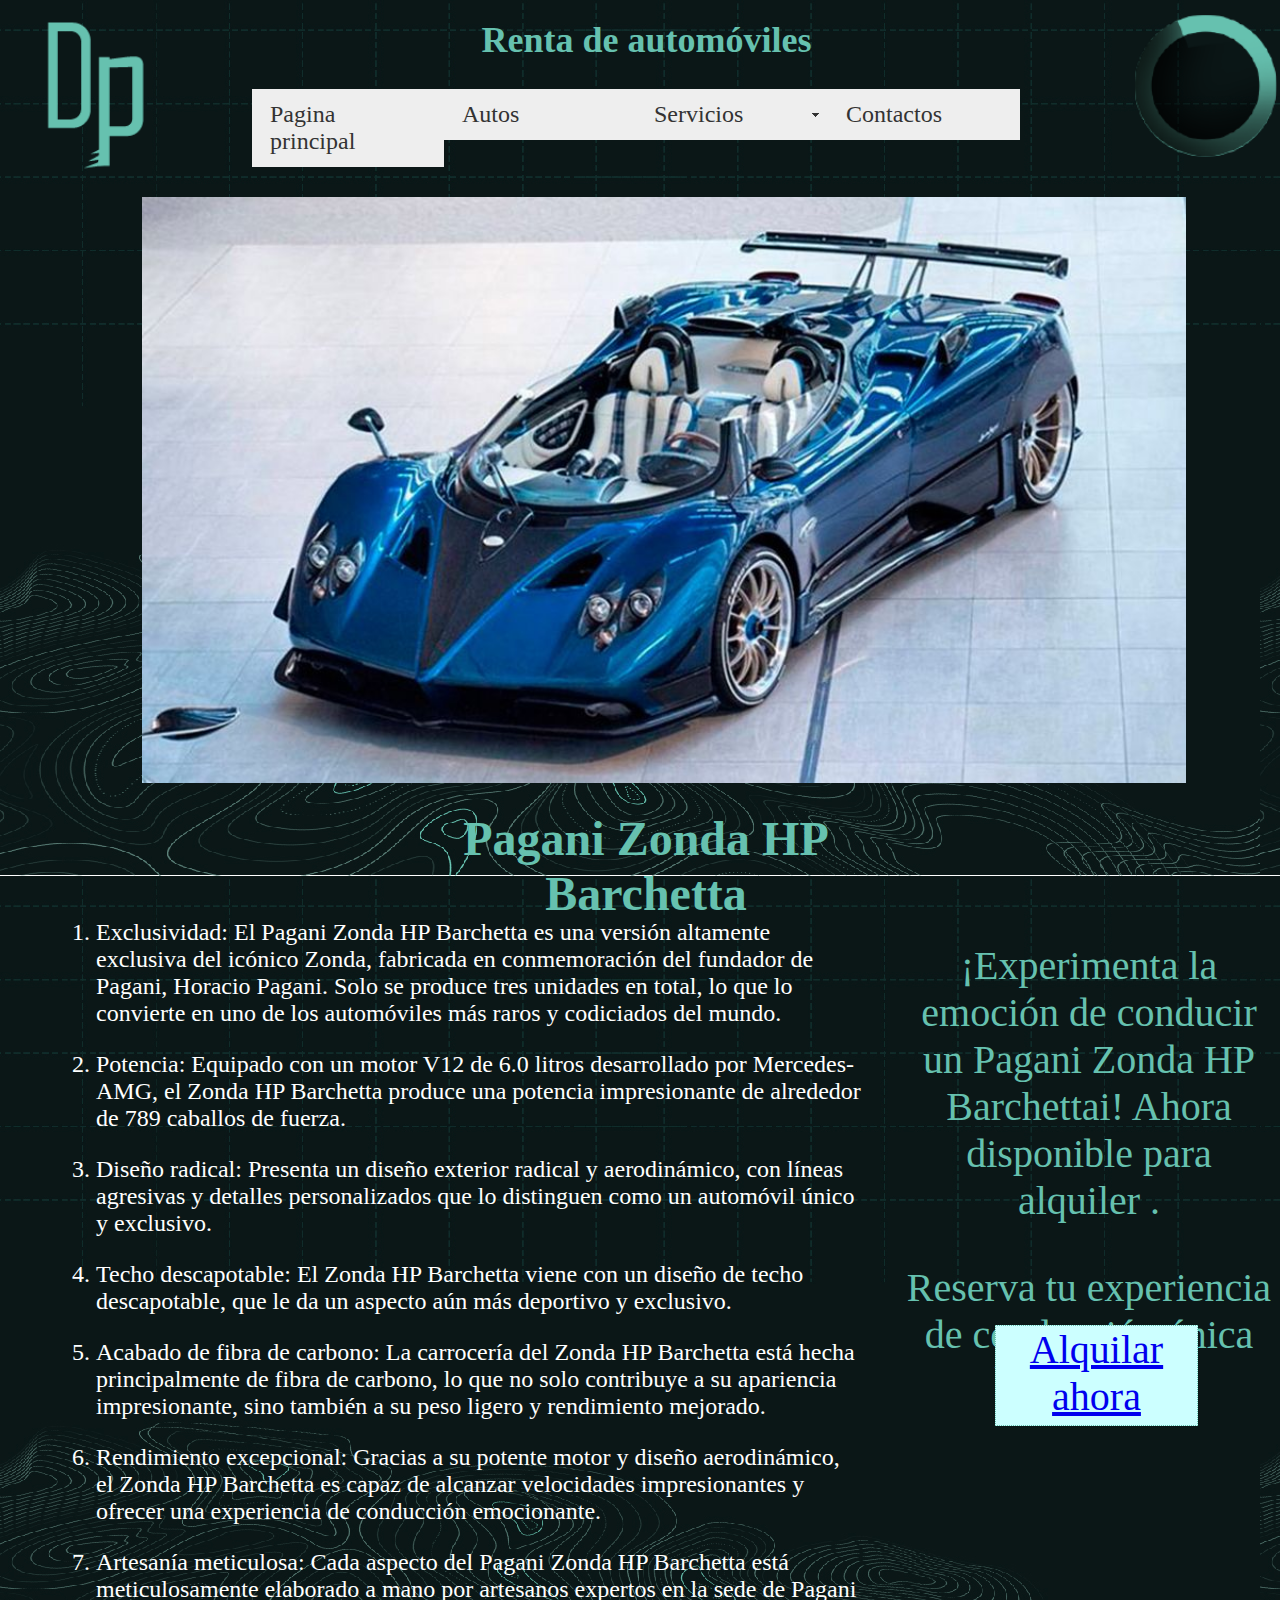
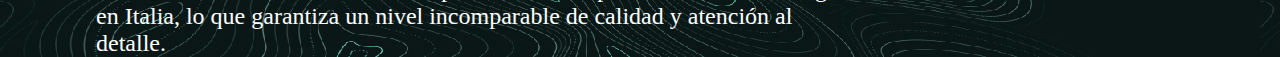
<file: carro 5.html>
<!doctype html>
<html>
<head>
<meta charset="utf-8">
<title>Renta de automóviles</title>
<style type="text/css">
#contenedor {
	height: 900px;
	width: 1280px;
	left: 100px;
	background-image: none;
}
#encabezado {
	height: 148px;
	width: 1280px;
	left: 9px;
	position: absolute;
	font-family: "Agency FB";
	color: rgb(204,255,255);
}
#menu {
	position: absolute;
	height: 71px;
	width: 770px;
	left: 252px;
	top: 89px;
}
#contenido {
	position: absolute;
	left: 22px;
	top: 197px;
	width: 1284px;
	height: 589px;
	z-index: 1;
}
#apDiv1 {
	position: absolute;
	left: 32px;
	top: 9px;
	width: 131px;
	height: 148px;
	z-index: 2;
}
#apDiv2 {
	position: absolute;
	left: 355px;
	top: 11px;
	width: 565px;
	height: 48px;
	z-index: 2;
	font-family: "Agency FB";
}
#apDiv2 div h1 strong {
}
div strong {
	font-size: 36px;
	color: #66c1af;
}
body,td,th {
	font-family: "Agency FB";
	font-size: 24px;
}
#apDiv3 {
	position: absolute;
	left: 1126px;
	top: 6px;
	width: 153px;
	height: 136px;
	z-index: 2;
}
#apDiv4 {
	position: absolute;
	left: 380px;
	top: 415px;
	width: 515px;
	height: 73px;
	z-index: 2;
}
</style>
<link href="SpryAssets/SpryMenuBarHorizontal.css" rel="stylesheet" type="text/css">
<style type="text/css">
#apDiv5 {
	position: absolute;
	left: 373px;
	top: 779px;
	width: 546px;
	height: 81px;
	z-index: 2;
}
#apDiv5 p {
	color: #66c1af;
	font-size: 36px;
	font-family: "Agency FB";
}
#apDiv5 h1 {
	color: #66c1af;
}
#apDiv6 {
	position: absolute;
	left: 56px;
	top: 895px;
	width: 807px;
	height: 580px;
	z-index: 3;
}
#apDiv6 ol li {
	color: #FFF;
}
#apDiv7 {
	position: absolute;
	left: 906px;
	top: 902px;
	width: 366px;
	height: 536px;
	z-index: 4;
}
#apDiv7 {
	color: #66c1af;
	font-family: "Agency FB";
	font-size: 40px;
}
#apDiv8 {
	position: absolute;
	left: 89px;
	top: 423px;
	width: 201px;
	height: 99px;
	z-index: 5;
	background-color: rgb(204,255,255);
	border-top-style: dotted;
	border-right-style: dotted;
	border-bottom-style: dotted;
	border-left-style: dotted;
	border-top-width: 1px;
	border-right-width: 1px;
	border-bottom-width: 1px;
	border-left-width: 1px;
}
</style>
<script src="SpryAssets/SpryMenuBar.js" type="text/javascript"></script>
</head><body background="Img/fondo1-01-01.jpg">







<div id="apDiv5"> 
  <h1 align="center">Pagani Zonda HP Barchetta</h1>
</div>
<div id="apDiv6">
  <ol>
    <li>
      <p>Exclusividad: El Pagani Zonda HP Barchetta es una versión altamente exclusiva del icónico Zonda, fabricada en conmemoración del fundador de Pagani, Horacio Pagani. Solo se produce tres unidades en total, lo que lo convierte en uno de los automóviles más raros y codiciados del mundo.</p>
    </li>
    <li>
      <p>Potencia: Equipado con un motor V12 de 6.0 litros desarrollado por Mercedes-AMG, el Zonda HP Barchetta produce una potencia impresionante de alrededor de 789 caballos de fuerza.</p>
    </li>
    <li>
      <p>Diseño radical: Presenta un diseño exterior radical y aerodinámico, con líneas agresivas y detalles personalizados que lo distinguen como un automóvil único y exclusivo.</p>
    </li>
    <li>
      <p>Techo descapotable: El Zonda HP Barchetta viene con un diseño de techo descapotable, que le da un aspecto aún más deportivo y exclusivo.</p>
    </li>
    <li>
      <p>Acabado de fibra de carbono: La carrocería del Zonda HP Barchetta está hecha principalmente de fibra de carbono, lo que no solo contribuye a su apariencia impresionante, sino también a su peso ligero y rendimiento mejorado.</p>
    </li>
    <li>
      <p>Rendimiento excepcional: Gracias a su potente motor y diseño aerodinámico, el Zonda HP Barchetta es capaz de alcanzar velocidades impresionantes y ofrecer una experiencia de conducción emocionante.</p>
    </li>
    <li>
      <p>Artesanía meticulosa: Cada aspecto del Pagani Zonda HP Barchetta está meticulosamente elaborado a mano por artesanos expertos en la sede de Pagani en Italia, lo que garantiza un nivel incomparable de calidad y atención al detalle.</p>
    </li>
  </ol></div>

<div>
  <div id="apDiv7">
    <div align="center">
      <p>¡Experimenta la emoción de conducir un Pagani Zonda HP Barchettai! Ahora disponible para alquiler .</p>
      <p> Reserva tu experiencia de conducción única hoy mismo.</p>
    </div>
    <div id="apDiv8">
      <div align="center"></div>
      <div align="center"><a href="carro 5.html">Alquilar ahora</a></div>
    </div>
      
  </div>
    
</div>
</div>
<div id="contenedor">
  <div id="encabezado">
  <div id="apDiv1"><img src="Img/logo-02.png" width="109" height="157"></div><div id="apDiv2">
  <div align="center"> <strong>Renta de automóviles</strong>  </div>
</div><div id="apDiv3"><img src="Img/log 2-03.png" width="142" height="143"></div></div>
  <div id="menu">
    
      <div align="center">
        <ul id="MenuBar1" class="MenuBarHorizontal">
          <li><a href="index.html">Pagina principal</a>          </li>
          <li><a href="autos.html">Autos</a></li>
          <li><a class="MenuBarItemSubmenu" href="servicios.html">Servicios</a>
            <ul>
              <li><a href="mantenimiento.html">Mantenimiento</a>              </li>
<li><a href="montallantas.html">Montallantas</a></li>
<li><a href="alineacion.html">Alineación</a></li>
<li><a href="balanceo.html">Balanceo</a></li>
            </ul>
          </li>
          <li><a href="contactos.html">Contactos</a></li>
        </ul>
      </div>
  </div>
  <div id="contenido">
    <div align="center"><img src="Img/pagani-zonda-hp-barchetta.jpg" width="1044" height="586"></div>
    
  </div>
</div>
<p>&nbsp; </p>
<p>&nbsp;</p>
<script type="text/javascript">
var MenuBar1 = new Spry.Widget.MenuBar("MenuBar1", {imgDown:"SpryAssets/SpryMenuBarDownHover.gif", imgRight:"SpryAssets/SpryMenuBarRightHover.gif"});
  </script>
</body>
</html>
</file>
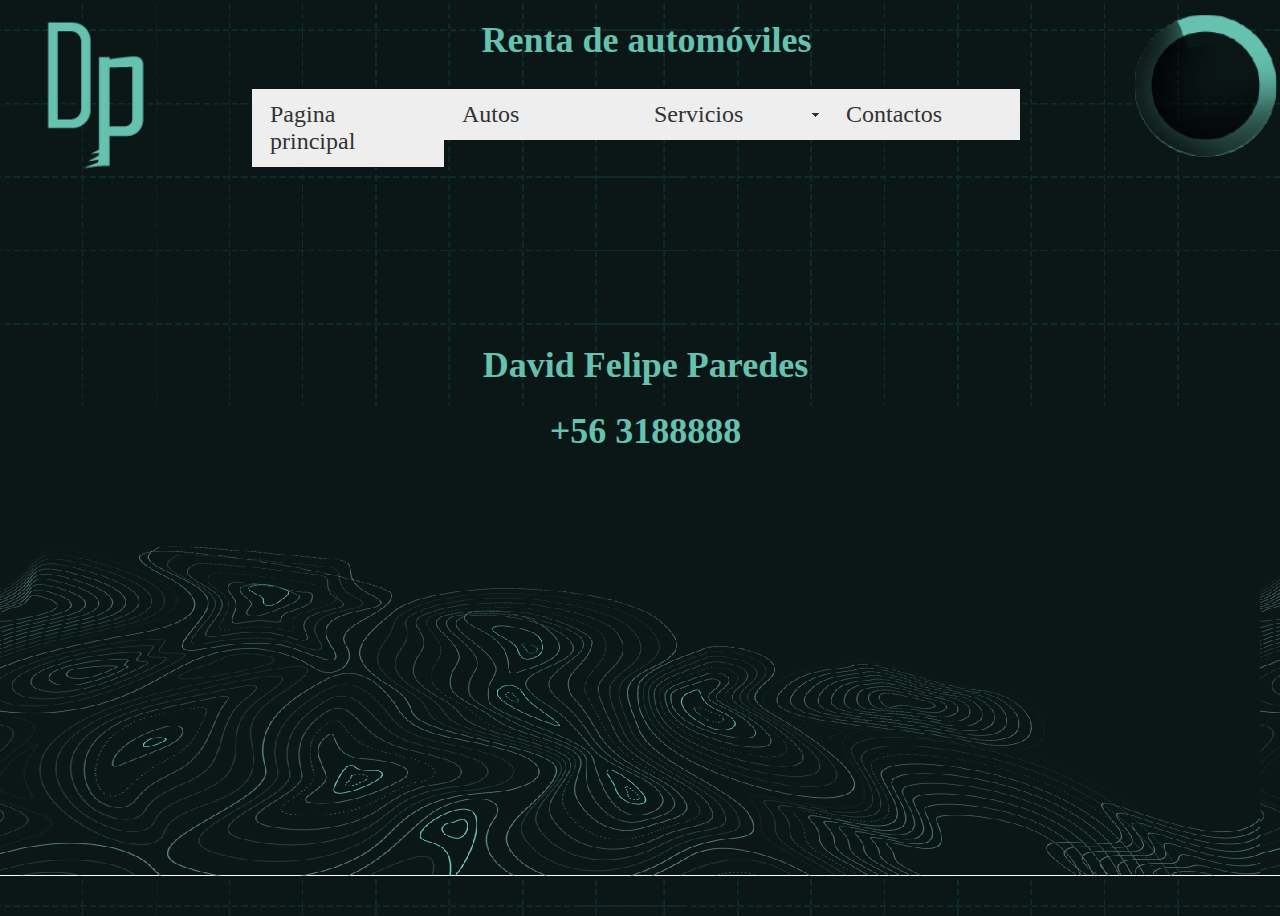
<file: contactos.html>
<!doctype html>
<html>
<head>
<meta charset="utf-8">
<title>Renta de automóviles</title>
<style type="text/css">
#contenedor {
	height: 900px;
	width: 1280px;
	left: 100px;
	background-image: none;
}
#encabezado {
	height: 148px;
	width: 1280px;
	left: 9px;
	position: absolute;
	font-family: "Agency FB";
	color: rgb(204,255,255);
}
#menu {
	position: absolute;
	height: 71px;
	width: 770px;
	left: 252px;
	top: 89px;
}
#contenido {
	position: absolute;
	left: 22px;
	top: 197px;
	width: 1284px;
	height: 589px;
	z-index: 1;
}
#apDiv1 {
	position: absolute;
	left: 32px;
	top: 9px;
	width: 131px;
	height: 148px;
	z-index: 2;
}
#apDiv2 {
	position: absolute;
	left: 355px;
	top: 11px;
	width: 565px;
	height: 48px;
	z-index: 2;
	font-family: "Agency FB";
}
#apDiv2 div h1 strong {
}
div strong {
	font-size: 36px;
	color: #66c1af;
}
body,td,th {
	font-family: "Agency FB";
	font-size: 24px;
}
#apDiv3 {
	position: absolute;
	left: 1126px;
	top: 6px;
	width: 153px;
	height: 136px;
	z-index: 2;
}
#apDiv4 {
	position: absolute;
	left: 366px;
	top: 123px;
	width: 515px;
	height: 73px;
	z-index: 2;
}
</style>
<link href="SpryAssets/SpryMenuBarHorizontal.css" rel="stylesheet" type="text/css">
<script src="SpryAssets/SpryMenuBar.js" type="text/javascript"></script>
</head><body background="Img/fondo1-01-01.jpg">







<div id="contenedor">
  <div id="encabezado">
  <div id="apDiv1"><img src="Img/logo-02.png" width="109" height="157"></div><div id="apDiv2">
  <div align="center"> <strong>Renta de automóviles</strong>  </div>
</div><div id="apDiv3"><img src="Img/log 2-03.png" width="142" height="143"></div></div>
  <div id="menu">
    
      <div align="center">
        <ul id="MenuBar1" class="MenuBarHorizontal">
          <li><a href="index.html">Pagina principal</a>          </li>
          <li><a href="autos.html">Autos</a></li>
          <li><a class="MenuBarItemSubmenu" href="servicios.html">Servicios</a>
            <ul>
              <li><a href="mantenimiento.html">Mantenimiento</a>              </li>
<li><a href="montallantas.html">Montallantas</a></li>
<li><a href="alineacion.html">Alineación</a></li>
<li><a href="balanceo.html">Balanceo</a></li>
            </ul>
          </li>
          <li><a href="contactos.html">Contactos</a></li>
        </ul>
      </div>
  </div>
  <div id="contenido">
    <div id="apDiv4"><strong id="docs-internal-guid-dbf85298-7fff-ae63-edc0-c486b00ca46c">
      </strong>
      <p align="center" dir="ltr"><strong>David Felipe Paredes</strong></p>
      <p align="center" dir="ltr"><strong>+56 3188888</strong></p>
      <strong></strong><strong>      </strong><br>
  </div>
  </div>
</div>
  </div>
</div>
<script type="text/javascript">
var MenuBar1 = new Spry.Widget.MenuBar("MenuBar1", {imgDown:"SpryAssets/SpryMenuBarDownHover.gif", imgRight:"SpryAssets/SpryMenuBarRightHover.gif"});
</script>
</body>
</html>
</file>
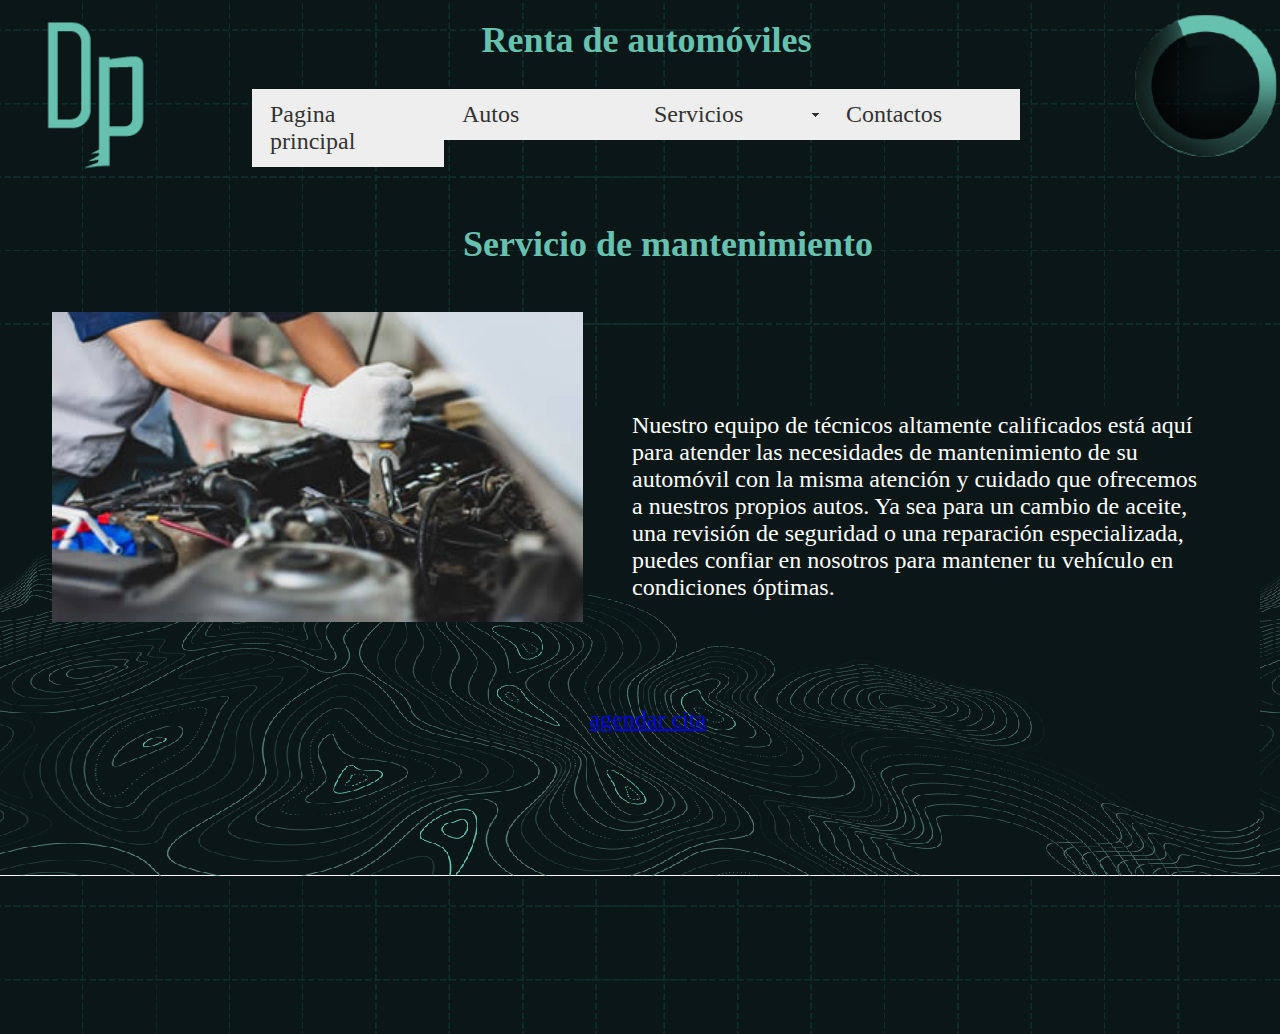
<file: mantenimiento.html>
<!doctype html>
<html>
<head>
<meta charset="utf-8">
<title>Renta de automóviles</title>
<style type="text/css">
#contenedor {
	height: 900px;
	width: 1280px;
	left: 100px;
	background-image: none;
}
#encabezado {
	height: 148px;
	width: 1280px;
	left: 9px;
	position: absolute;
	font-family: "Agency FB";
	color: rgb(204,255,255);
}
#menu {
	position: absolute;
	height: 71px;
	width: 770px;
	left: 252px;
	top: 89px;
}
#contenido {
	position: absolute;
	left: 22px;
	top: 197px;
	width: 1284px;
	height: 589px;
	z-index: 1;
}
#apDiv1 {
	position: absolute;
	left: 32px;
	top: 9px;
	width: 131px;
	height: 148px;
	z-index: 2;
}
#apDiv2 {
	position: absolute;
	left: 355px;
	top: 11px;
	width: 565px;
	height: 48px;
	z-index: 2;
	font-family: "Agency FB";
}
#apDiv2 div h1 strong {
}
div strong {
	font-size: 36px;
	color: #66c1af;
}
body,td,th {
	font-family: "Agency FB";
	font-size: 24px;
}
#apDiv3 {
	position: absolute;
	left: 1126px;
	top: 6px;
	width: 153px;
	height: 136px;
	z-index: 2;
}
#apDiv4 {
	position: absolute;
	left: 380px;
	top: 415px;
	width: 515px;
	height: 73px;
	z-index: 2;
}
boton {
	background-color: rgb(204,255,255);
	-webkit-transition: border-right-color;
	-moz-transition: border-right-color;
	-ms-transition: border-right-color;
	-o-transition: border-right-color;
	transition: border-right-color;
	border: 1px solid rgb(204,255,255);
}
</style>
<link href="SpryAssets/SpryMenuBarHorizontal.css" rel="stylesheet" type="text/css">
<style type="text/css">
#apDiv5 {
	position: absolute;
	left: 358px;
	top: 26px;
	width: 576px;
	height: 56px;
	z-index: 2;
}
#apDiv6 {
	position: absolute;
	left: 30px;
	top: 115px;
	width: 526px;
	height: 319px;
	z-index: 2;
}
#apDiv7 {
	position: absolute;
	left: 610px;
	top: 215px;
	width: 580px;
	height: 126px;
	z-index: 3;
}
#apDiv7 {
	color: #FFF;
}
#apDiv8 {
	position: absolute;
	left: 527px;
	top: 509px;
	width: 198px;
	height: 42px;
	z-index: 4;
}
</style>
<script src="SpryAssets/SpryMenuBar.js" type="text/javascript"></script>
</head><body background="Img/fondo1-01-01.jpg">








<div id="contenedor">
  <div id="encabezado">
  <div id="apDiv1"><img src="Img/logo-02.png" width="109" height="157"></div><div id="apDiv2">
  <div align="center"> <strong>Renta de automóviles</strong>  </div>
</div><div id="apDiv3"><img src="Img/log 2-03.png" width="142" height="143"></div></div>
  <div id="menu">
    
      <div align="center">
        <ul id="MenuBar1" class="MenuBarHorizontal">
          <li><a href="index.html">Pagina principal</a>          </li>
          <li><a href="autos.html">Autos</a></li>
          <li><a class="MenuBarItemSubmenu" href="servicios.html">Servicios</a>
            <ul>
              <li><a href="mantenimiento.html">Mantenimiento</a>              </li>
<li><a href="montallantas.html">Montallantas</a></li>
<li><a href="alineacion.html">Alineación</a></li>
<li><a href="balanceo.html">Balanceo</a></li>
            </ul>
          </li>
          <li><a href="contactos.html">Contactos</a></li>
        </ul>
      </div>
  </div>
  <div id="contenido">
    
    <div id="apDiv5">
  <div align="center"><strong id="docs-internal-guid-d289a1a0-7fff-f9f1-6848-6adc1b70aca1">Servicio de mantenimiento</strong></div>
</div>
    
<div id="apDiv6"><img src="Img/mantenimiento-carro-mecanica-Jelpit.jpg" width="531" height="310"></div>
<div id="apDiv7">Nuestro equipo de técnicos altamente calificados está aquí para atender las necesidades de mantenimiento de su automóvil con la misma atención y cuidado que ofrecemos a nuestros propios autos. Ya sea para un cambio de aceite, una revisión de seguridad o una reparación especializada, puedes confiar en nosotros para mantener tu vehículo en condiciones óptimas.</div>
<div id="apDiv8">
<div align="center"><a href="#" class="btn btn-primary">agendar cita</a></div>
    </div></div>
    
  </div>
</div>
  </div>
</div>
<p>&nbsp; </p>
<p>&nbsp;</p>
<script type="text/javascript">
var MenuBar1 = new Spry.Widget.MenuBar("MenuBar1", {imgDown:"SpryAssets/SpryMenuBarDownHover.gif", imgRight:"SpryAssets/SpryMenuBarRightHover.gif"});
  </script>
</body>
</html>
</file>
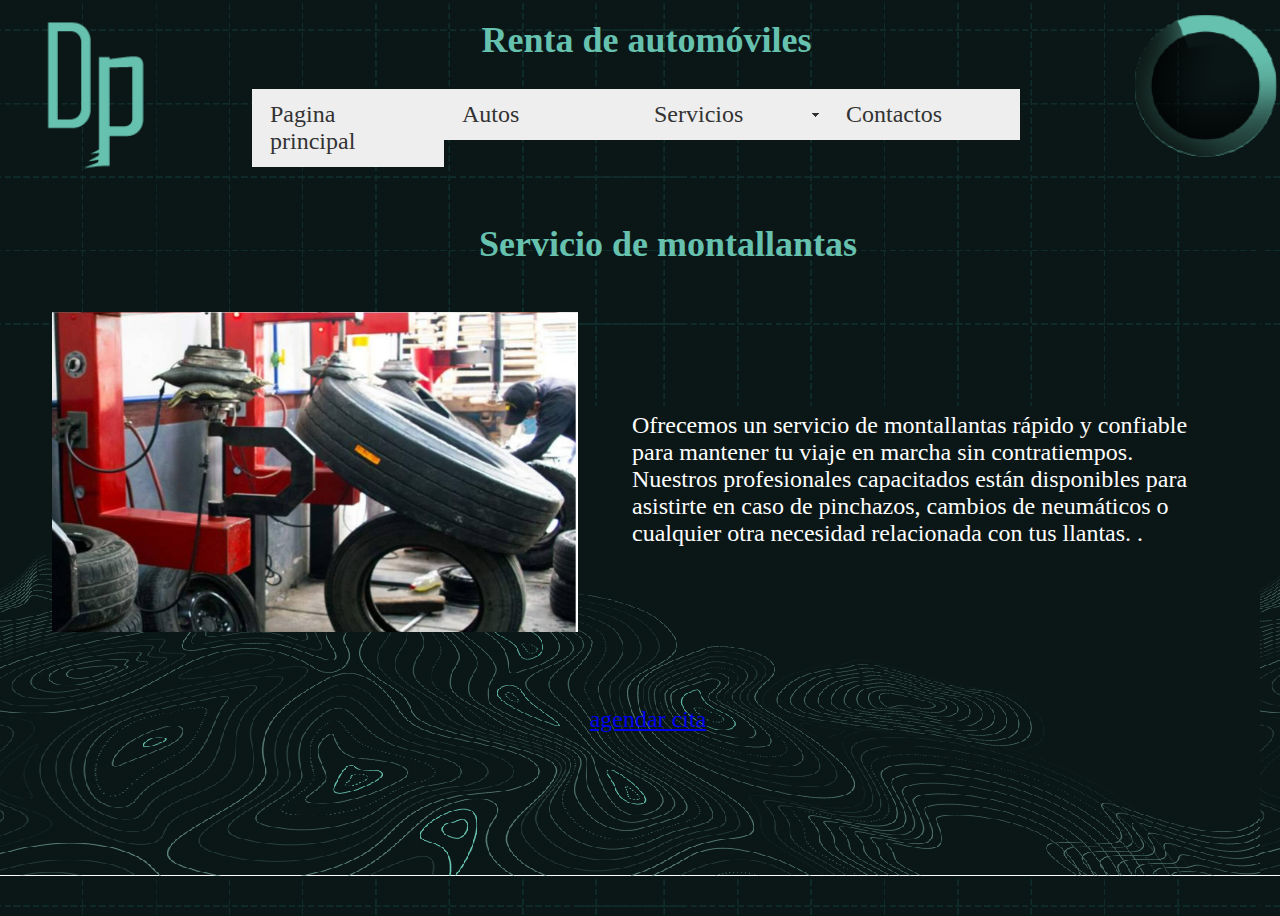
<file: montallantas.html>
<!doctype html>
<html>
<head>
<meta charset="utf-8">
<title>Renta de automóviles</title>
<style type="text/css">
#contenedor {
	height: 900px;
	width: 1280px;
	left: 100px;
	background-image: none;
}
#encabezado {
	height: 148px;
	width: 1280px;
	left: 9px;
	position: absolute;
	font-family: "Agency FB";
	color: rgb(204,255,255);
}
#menu {
	position: absolute;
	height: 71px;
	width: 770px;
	left: 252px;
	top: 89px;
}
#contenido {
	position: absolute;
	left: 22px;
	top: 197px;
	width: 1284px;
	height: 589px;
	z-index: 1;
}
#apDiv1 {
	position: absolute;
	left: 32px;
	top: 9px;
	width: 131px;
	height: 148px;
	z-index: 2;
}
#apDiv2 {
	position: absolute;
	left: 355px;
	top: 11px;
	width: 565px;
	height: 48px;
	z-index: 2;
	font-family: "Agency FB";
}
#apDiv2 div h1 strong {
}
div strong {
	font-size: 36px;
	color: #66c1af;
}
body,td,th {
	font-family: "Agency FB";
	font-size: 24px;
}
#apDiv3 {
	position: absolute;
	left: 1126px;
	top: 6px;
	width: 153px;
	height: 136px;
	z-index: 2;
}
#apDiv4 {
	position: absolute;
	left: 380px;
	top: 415px;
	width: 515px;
	height: 73px;
	z-index: 2;
}
#apDiv5 {
	position: absolute;
	left: 358px;
	top: 26px;
	width: 576px;
	height: 56px;
	z-index: 2;
}
#apDiv6 {
	position: absolute;
	left: 30px;
	top: 115px;
	width: 526px;
	height: 319px;
	z-index: 2;
}
#apDiv7 {
	position: absolute;
	left: 610px;
	top: 215px;
	width: 580px;
	height: 126px;
	z-index: 3;
}
#apDiv7 {
	color: #FFF;
}
#apDiv8 {
	position: absolute;
	left: 527px;
	top: 509px;
	width: 198px;
	height: 42px;
	z-index: 4;
}

</style>
<link href="SpryAssets/SpryMenuBarHorizontal.css" rel="stylesheet" type="text/css">
<script src="SpryAssets/SpryMenuBar.js" type="text/javascript"></script>
</head><body background="Img/fondo1-01-01.jpg">







<div id="contenedor">
  <div id="encabezado">
  <div id="apDiv1"><img src="Img/logo-02.png" width="109" height="157"></div><div id="apDiv2">
  <div align="center"> <strong>Renta de automóviles</strong>  </div>
</div><div id="apDiv3"><img src="Img/log 2-03.png" width="142" height="143"></div></div>
  <div id="menu">
    
      <div align="center">
        <ul id="MenuBar1" class="MenuBarHorizontal">
          <li><a href="index.html">Pagina principal</a>          </li>
          <li><a href="autos.html">Autos</a></li>
          <li><a class="MenuBarItemSubmenu" href="servicios.html">Servicios</a>
            <ul>
              <li><a href="mantenimiento.html">Mantenimiento</a>              </li>
<li><a href="montallantas.html">Montallantas</a></li>
<li><a href="alineacion.html">Alineación</a></li>
<li><a href="balanceo.html">Balanceo</a></li>
            </ul>
          </li>
          <li><a href="contactos.html">Contactos</a></li>
        </ul>
      </div>
  </div>
  <div id="contenido">
    <div id="apDiv5">
  <div align="center"><strong id="docs-internal-guid-d289a1a0-7fff-f9f1-6848-6adc1b70aca1">Servicio de montallantas</strong></div>
</div>
    
<div id="apDiv6"><img src="Img/montallantas-cabecera-general-scaled 1.jpg" width="526" height="320"></div>
<div id="apDiv7">Ofrecemos un servicio de montallantas rápido y confiable para mantener tu viaje en marcha sin contratiempos. Nuestros profesionales capacitados están disponibles para asistirte en caso de pinchazos, cambios de neumáticos o cualquier otra necesidad relacionada con tus llantas. .</div>
<div id="apDiv8">
<div align="center"><a href="#" class="btn btn-primary">agendar cita</a></div>
    </div></div>
    
  </div>
</div>
<script type="text/javascript">
var MenuBar1 = new Spry.Widget.MenuBar("MenuBar1", {imgDown:"SpryAssets/SpryMenuBarDownHover.gif", imgRight:"SpryAssets/SpryMenuBarRightHover.gif"});
</script>
</body>
</html>
</file>
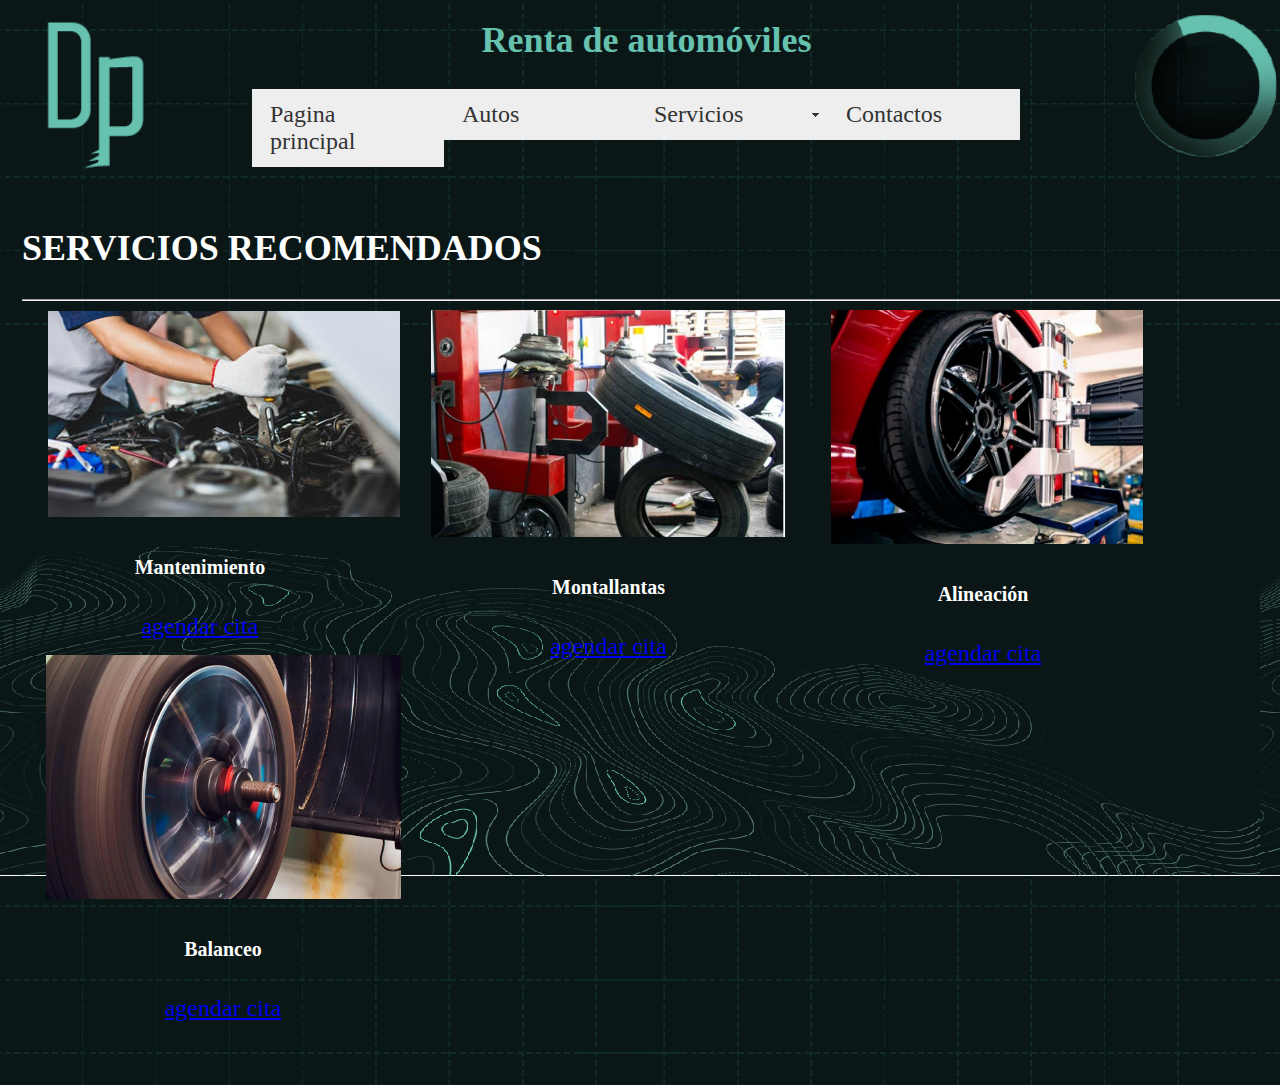
<file: servicios.html>
<!doctype html>
<html>
<head>
<meta charset="utf-8">
<title>Renta de automóviles</title>
<style type="text/css">
#contenedor {
	height: 900px;
	width: 1280px;
	left: 100px;
	background-image: none;
}
#encabezado {
	height: 148px;
	width: 1280px;
	left: 9px;
	position: absolute;
	font-family: "Agency FB";
	color: rgb(204,255,255);
}
#menu {
	position: absolute;
	height: 71px;
	width: 770px;
	left: 252px;
	top: 89px;
}
#contenido {
	position: absolute;
	left: 22px;
	top: 197px;
	width: 1284px;
	height: 793px;
	z-index: 1;
}
#apDiv1 {
	position: absolute;
	left: 32px;
	top: 9px;
	width: 131px;
	height: 148px;
	z-index: 2;
}
#apDiv2 {
	position: absolute;
	left: 355px;
	top: 11px;
	width: 565px;
	height: 48px;
	z-index: 2;
	font-family: "Agency FB";
}
#apDiv2 div h1 strong {
}
div strong {
	font-size: 36px;
	color: #66c1af;
}
body,td,th {
	font-family: "Agency FB";
	font-size: 24px;
}
#apDiv3 {
	position: absolute;
	left: 1126px;
	top: 6px;
	width: 153px;
	height: 136px;
	z-index: 2;
}
#apDiv4 {
	position: absolute;
	left: 409px;
	top: 113px;
	width: 355px;
	height: 73px;
	z-index: 2;
}
#contenedor #contenido .text-center {
	color: #FFF;
}
</style>
<link href="SpryAssets/SpryMenuBarHorizontal.css" rel="stylesheet" type="text/css">
<style type="text/css">
#apDiv5 {
	position: absolute;
	left: 26px;
	top: 114px;
	width: 304px;
	height: 307px;
	z-index: 2;
}
#contenedor #contenido #apDiv5 .card-title {
	color: #FFF;
}
#apDiv6 {
	position: absolute;
	left: 400px;
	top: 0px;
	width: 304px;
	height: 307px;
	z-index: 2;
}
#apDiv7 {
	position: absolute;
	left: -385px;
	top: 345px;
	width: 354px;
	height: 302px;
	z-index: 2;
}
#contenedor #contenido #apDiv4 .card-title {
	color: #FFF;
}
#contenedor #contenido #apDiv5 {
	border-top-width: 0px;
	border-right-width: 0px;
	border-bottom-width: 0px;
	border-left-width: 0px;
	border-top-style: none;
	border-right-style: none;
	border-bottom-style: none;
	border-left-style: none;
}
</style>
<script src="SpryAssets/SpryMenuBar.js" type="text/javascript"></script>
</head><body background="Img/fondo1-01-01.jpg">









<div id="contenedor">
  <div id="encabezado">
  <div id="apDiv1"><img src="Img/logo-02.png" width="109" height="157"></div><div id="apDiv2">
  <div align="center"> <strong>Renta de automóviles</strong>  </div>
</div><div id="apDiv3"><img src="Img/log 2-03.png" width="142" height="143"></div></div>
  <div id="menu">
    
      <div align="center">
        <ul id="MenuBar1" class="MenuBarHorizontal">
          <li><a href="index.html">Pagina principal</a>          </li>
          <li><a href="autos.html">Autos</a></li>
          <li><a class="MenuBarItemSubmenu" href="servicios.html">Servicios</a>
            <ul>
              <li><a href="mantenimiento.html">Mantenimiento</a>              </li>
<li><a href="montallantas.html">Montallantas</a></li>
<li><a href="alineacion.html">Alineación</a></li>
<li><a href="balanceo.html">Balanceo</a></li>
            </ul>
          </li>
          <li><a href="contactos.html">Contactos</a></li>
        </ul>
      </div>
  </div>
  <div id="contenido">
   <h2 class="text-center"> SERVICIOS RECOMENDADOS</h2>
    <hr>
    <div id="apDiv5"><img src="Img/mantenimiento-carro-mecanica-Jelpit.jpg" width="352" height="206">
    <h5 align="center" class="card-title">Mantenimiento</h5>
    <div align="center"><a href="mantenimiento.html" class="btn btn-primary">agendar cita</a></div>
    </div>
    <div id="apDiv4"><img src="Img/montallantas-cabecera-general-scaled 1.jpg" width="354" height="227">
      <h5 align="center" class="card-title">Montallantas </h5>
      <div align="center"><a href="montallantas.html" class="btn btn-primary">agendar cita</a></div>
      
      <div id="apDiv6"><img src="Img/NAZ_fffe9929753e4df891abf985d3e5565e.jpg" width="312" height="234">
        <h5 align="center" class="card-title">Alineación</h5>
      <div align="center"><a href="alineacion.html" class="btn btn-primary">agendar cita</a></div>
      
    </div>
    
    <div id="apDiv7"><img src="Img/balanceo-de-las-llantas.jpg" width="355" height="244">
    <h5 align="center" class="card-title"> Balanceo </h5>
    <div align="center"><a href="balanceo.html" class="btn btn-primary">agendar cita</a></div>
    </div></div>
  </div>
</div>
</div>
</div>
<p>&nbsp; </p>
<p>&nbsp;</p>
<p>&nbsp;</p>
<script type="text/javascript">
var MenuBar1 = new Spry.Widget.MenuBar("MenuBar1", {imgDown:"SpryAssets/SpryMenuBarDownHover.gif", imgRight:"SpryAssets/SpryMenuBarRightHover.gif"});
  </script>
  
 
              
</body>
</html>
</file>
<file: SpryAssets/SpryMenuBarHorizontal.css>
@charset "UTF-8";

/* SpryMenuBarHorizontal.css - version 0.6 - Spry Pre-Release 1.6.1 */

/* Copyright (c) 2006. Adobe Systems Incorporated. All rights reserved. */

/*******************************************************************************

 LAYOUT INFORMATION: describes box model, positioning, z-order

 *******************************************************************************/

/* The outermost container of the Menu Bar, an auto width box with no margin or padding */
ul.MenuBarHorizontal
{
	margin: 0;
	padding: 0;
	list-style-type: none;
	font-size: 100%;
	cursor: default;
	width: auto;
	border-radius: 10;
}
/* Set the active Menu Bar with this class, currently setting z-index to accomodate IE rendering bug: http://therealcrisp.xs4all.nl/meuk/IE-zindexbug.html */
ul.MenuBarActive
{
	z-index: 1000;
}
/* Menu item containers, position children relative to this container and are a fixed width */
ul.MenuBarHorizontal li
{
	margin: 0;
	padding: 0;
	list-style-type: none;
	font-size: 100%;
	position: relative;
	text-align: left;
	cursor: pointer;
	width: 8em;
	float: left;
}
/* Submenus should appear below their parent (top: 0) with a higher z-index, but they are initially off the left side of the screen (-1000em) */
ul.MenuBarHorizontal ul
{
	margin: 0;
	padding: 0;
	list-style-type: none;
	font-size: 100%;
	z-index: 1020;
	cursor: default;
	width: 8.2em;
	position: absolute;
	left: -1000em;
}
/* Submenu that is showing with class designation MenuBarSubmenuVisible, we set left to auto so it comes onto the screen below its parent menu item */
ul.MenuBarHorizontal ul.MenuBarSubmenuVisible
{
	left: auto;
}
/* Menu item containers are same fixed width as parent */
ul.MenuBarHorizontal ul li
{
	width: 8.2em;
}
/* Submenus should appear slightly overlapping to the right (95%) and up (-5%) */
ul.MenuBarHorizontal ul ul
{
	position: absolute;
	margin: -5% 0 0 95%;
}
/* Submenu that is showing with class designation MenuBarSubmenuVisible, we set left to 0 so it comes onto the screen */
ul.MenuBarHorizontal ul.MenuBarSubmenuVisible ul.MenuBarSubmenuVisible
{
	left: auto;
	top: 0;
}

/*******************************************************************************

 DESIGN INFORMATION: describes color scheme, borders, fonts

 *******************************************************************************/

/* Submenu containers have borders on all sides */
ul.MenuBarHorizontal ul
{
	border: 1px solid #CCC;
}
/* Menu items are a light gray block with padding and no text decoration */
ul.MenuBarHorizontal a
{
	display: block;
	cursor: pointer;
	background-color: #EEE;
	padding: 0.5em 0.75em;
	color: #333;
	text-decoration: none;
}
/* Menu items that have mouse over or focus have a blue background and white text */
ul.MenuBarHorizontal a:hover, ul.MenuBarHorizontal a:focus
{
	background-color: #33C;
	color: #FFF;
}
/* Menu items that are open with submenus are set to MenuBarItemHover with a blue background and white text */
ul.MenuBarHorizontal a.MenuBarItemHover, ul.MenuBarHorizontal a.MenuBarItemSubmenuHover, ul.MenuBarHorizontal a.MenuBarSubmenuVisible
{
	background-color: #33C;
	color: #FFF;
}

/*******************************************************************************

 SUBMENU INDICATION: styles if there is a submenu under a given menu item

 *******************************************************************************/

/* Menu items that have a submenu have the class designation MenuBarItemSubmenu and are set to use a background image positioned on the far left (95%) and centered vertically (50%) */
ul.MenuBarHorizontal a.MenuBarItemSubmenu
{
	background-image: url(SpryMenuBarDown.gif);
	background-repeat: no-repeat;
	background-position: 95% 50%;
}
/* Menu items that have a submenu have the class designation MenuBarItemSubmenu and are set to use a background image positioned on the far left (95%) and centered vertically (50%) */
ul.MenuBarHorizontal ul a.MenuBarItemSubmenu
{
	background-image: url(SpryMenuBarRight.gif);
	background-repeat: no-repeat;
	background-position: 95% 50%;
}
/* Menu items that are open with submenus have the class designation MenuBarItemSubmenuHover and are set to use a "hover" background image positioned on the far left (95%) and centered vertically (50%) */
ul.MenuBarHorizontal a.MenuBarItemSubmenuHover
{
	background-image: url(SpryMenuBarDownHover.gif);
	background-repeat: no-repeat;
	background-position: 95% 50%;
}
/* Menu items that are open with submenus have the class designation MenuBarItemSubmenuHover and are set to use a "hover" background image positioned on the far left (95%) and centered vertically (50%) */
ul.MenuBarHorizontal ul a.MenuBarItemSubmenuHover
{
	background-image: url(SpryMenuBarRightHover.gif);
	background-repeat: no-repeat;
	background-position: 95% 50%;
}

/*******************************************************************************

 BROWSER HACKS: the hacks below should not be changed unless you are an expert

 *******************************************************************************/

/* HACK FOR IE: to make sure the sub menus show above form controls, we underlay each submenu with an iframe */
ul.MenuBarHorizontal iframe
{
	position: absolute;
	z-index: 1010;
	filter:alpha(opacity:0.1);
}
/* HACK FOR IE: to stabilize appearance of menu items; the slash in float is to keep IE 5.0 from parsing */
@media screen, projection
{
	ul.MenuBarHorizontal li.MenuBarItemIE
	{
		display: inline;
		f\loat: left;
		background: #FFF;
	}
}
.CONTENIDO2 {
	height: 800px;
	width: 1275px;
	border-top-width: 1px;
	border-right-width: 1px;
	border-bottom-width: 1px;
	border-left-width: 1px;
	border-top-color: rgb(0,255,255);
	border-right-color: rgb(0,255,255);
	border-bottom-color: rgb(0,255,255);
	border-left-color: rgb(0,255,255);
	position: absolute;
	left: 20px;
	top: 808px;
}
</file>
